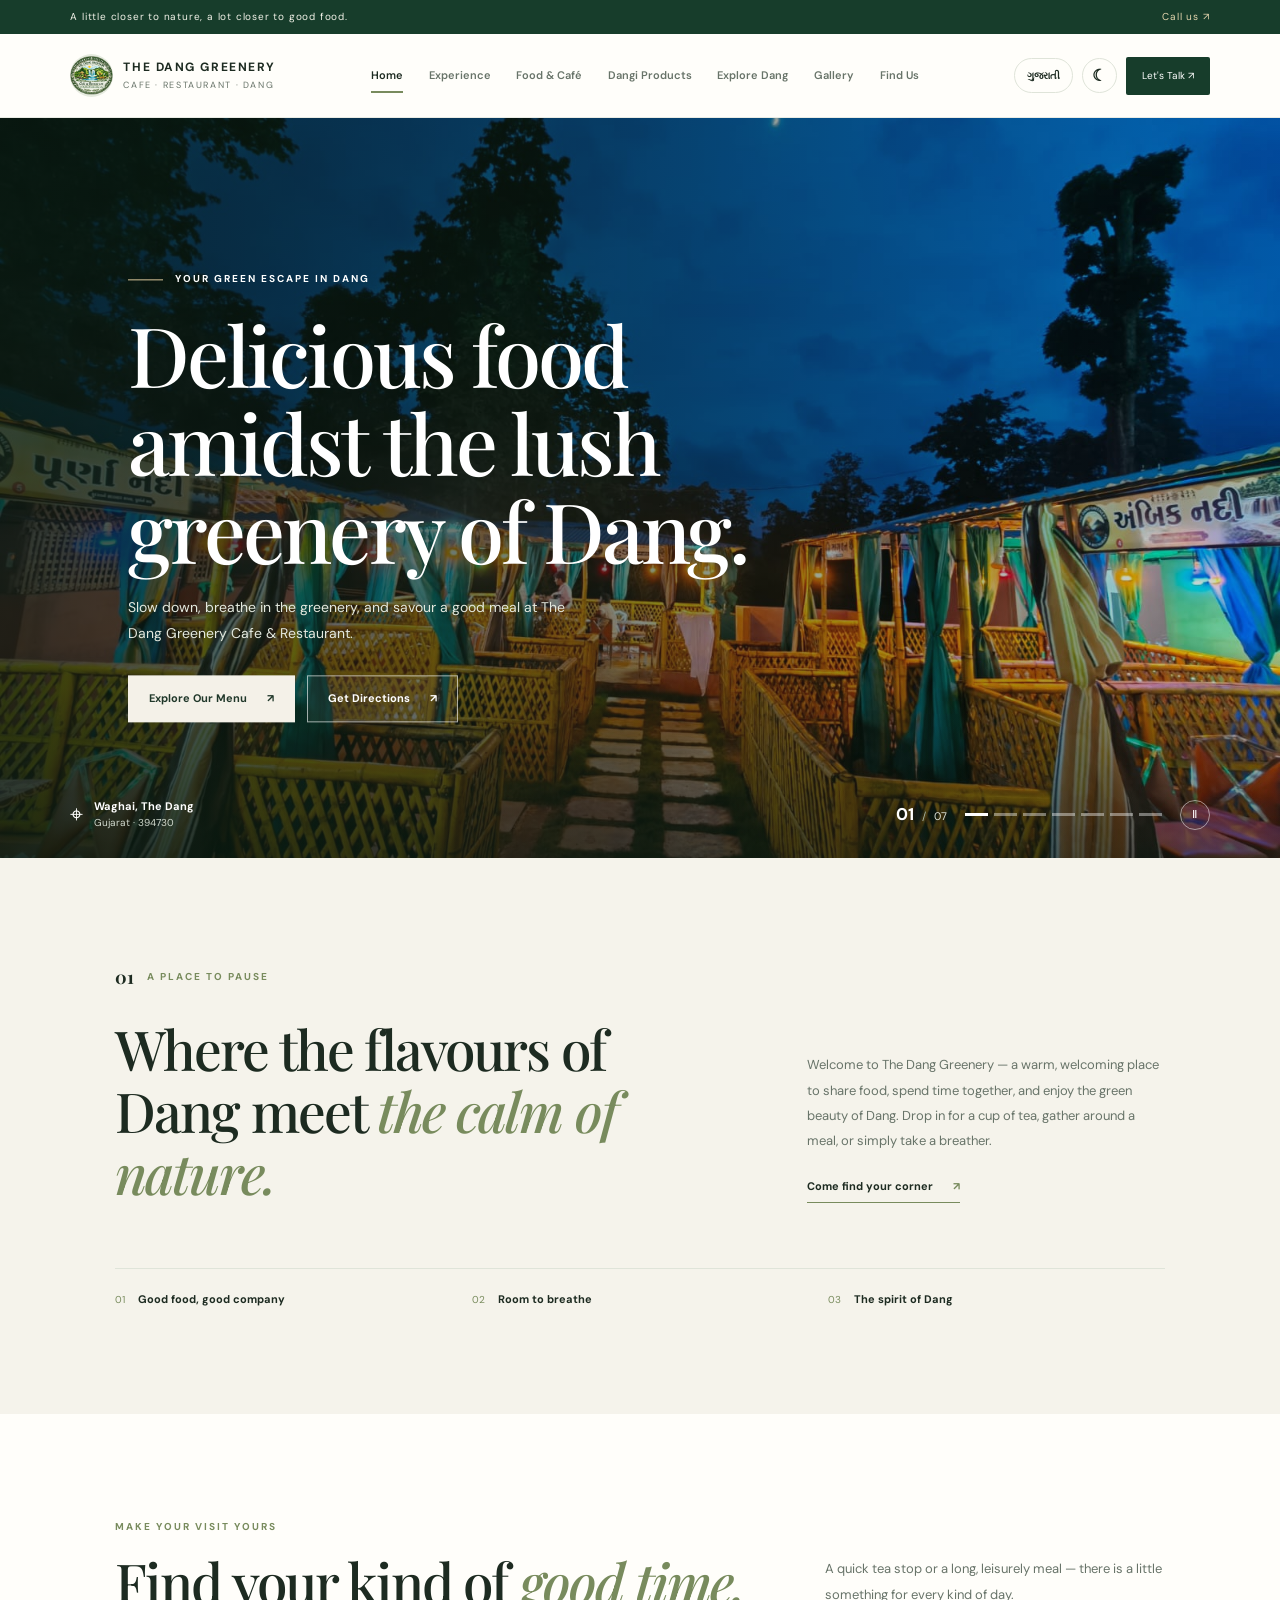
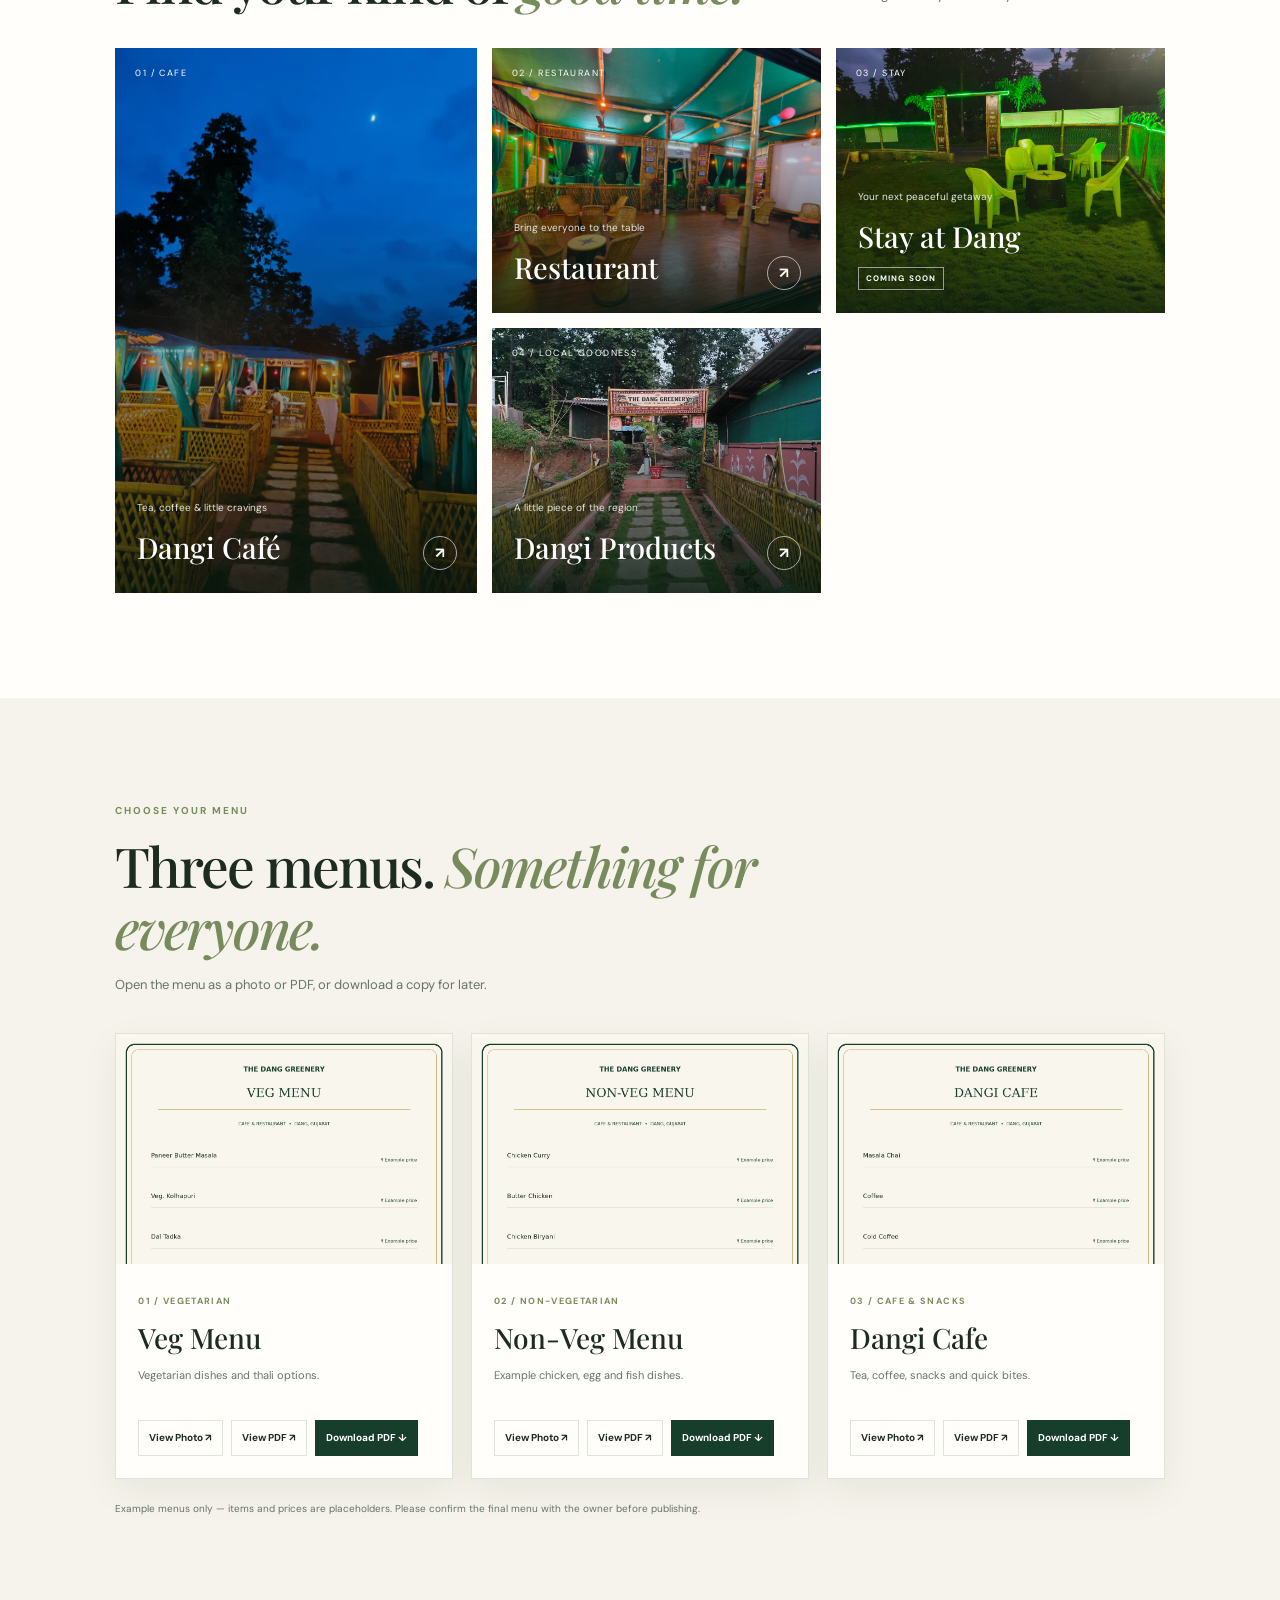
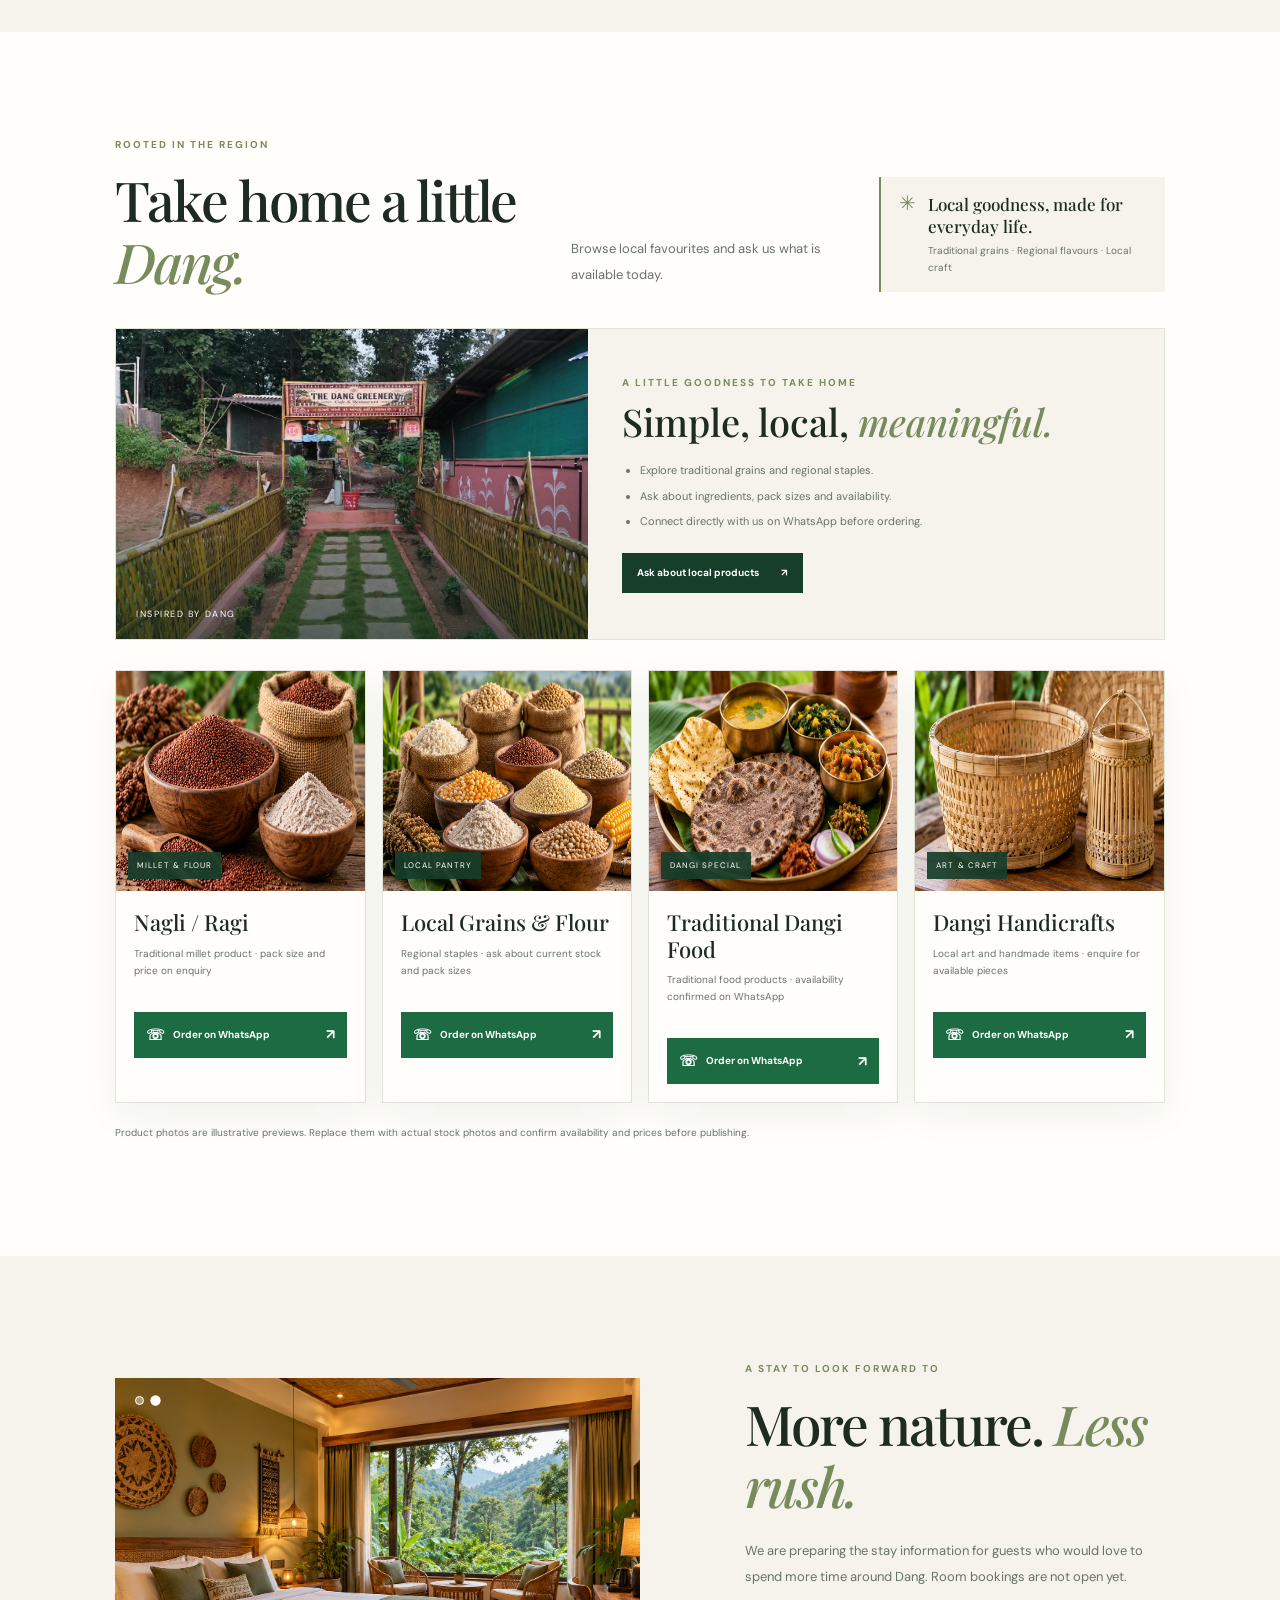
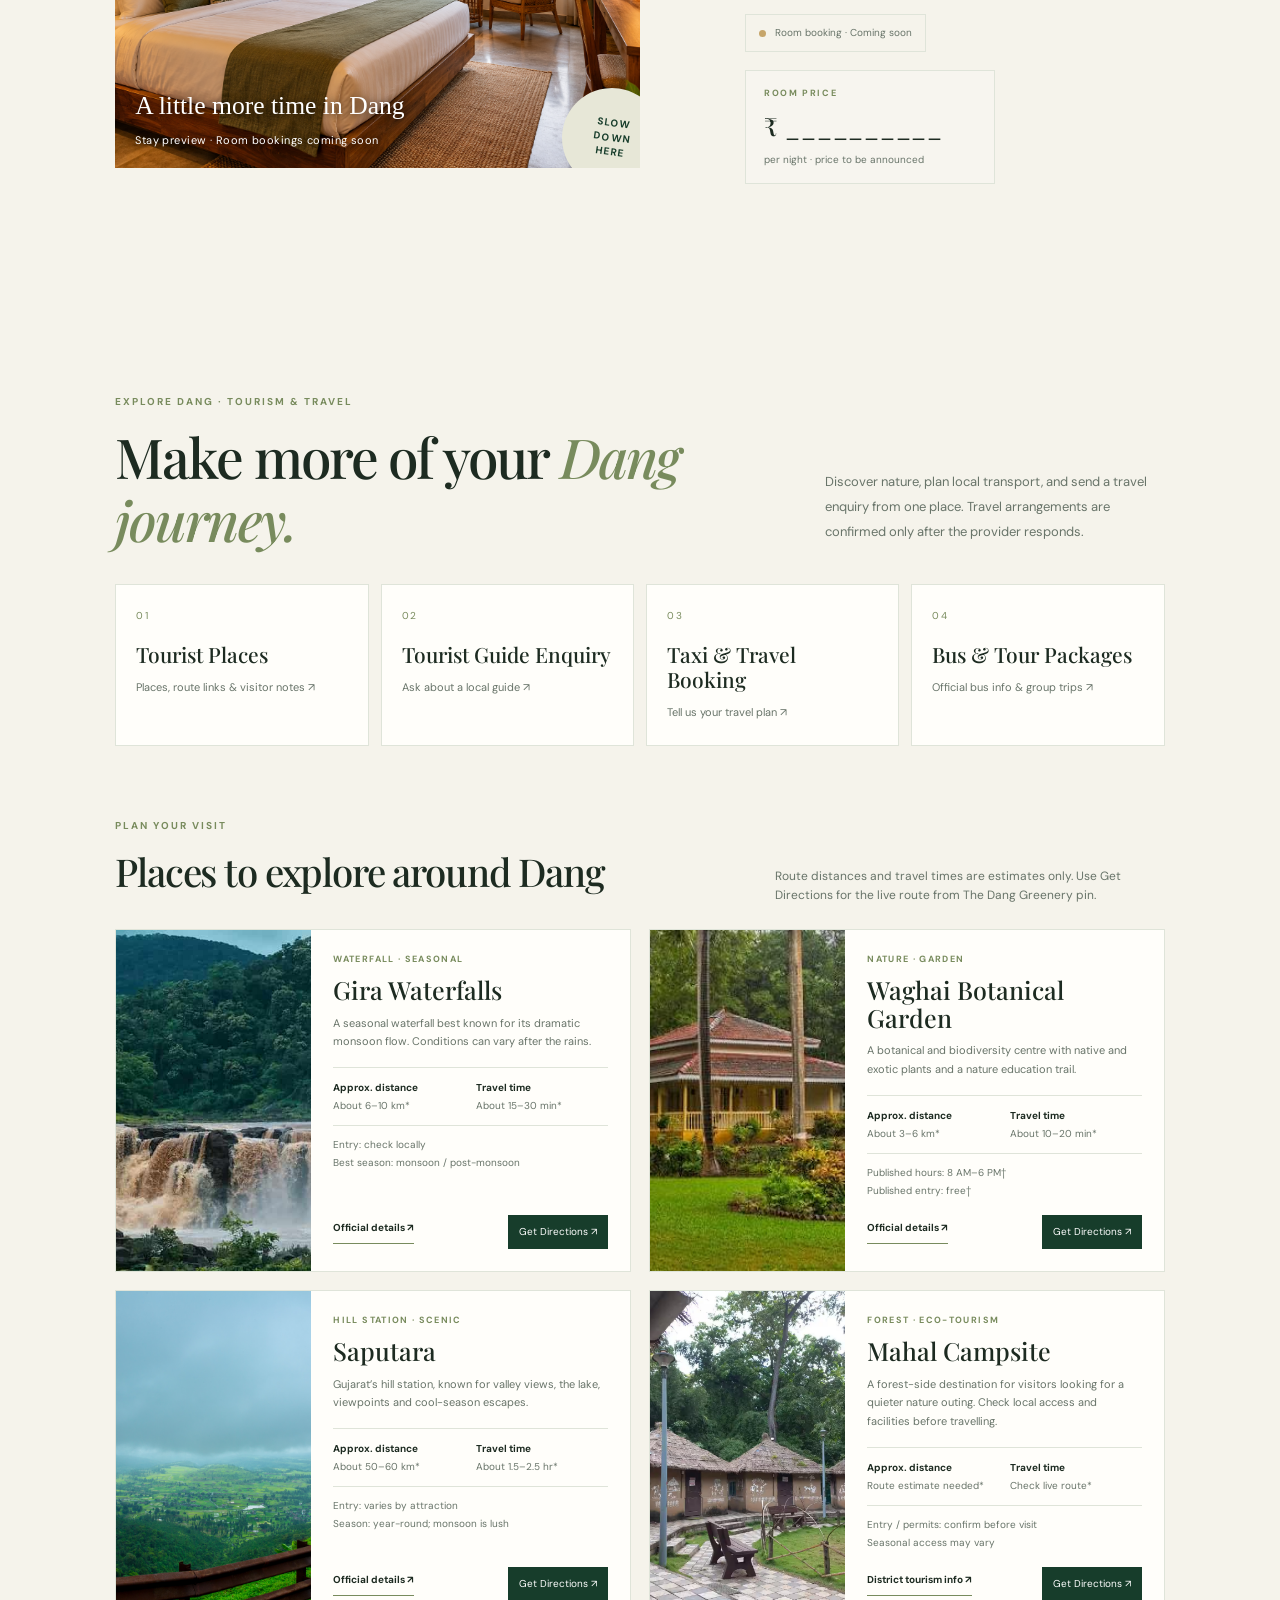
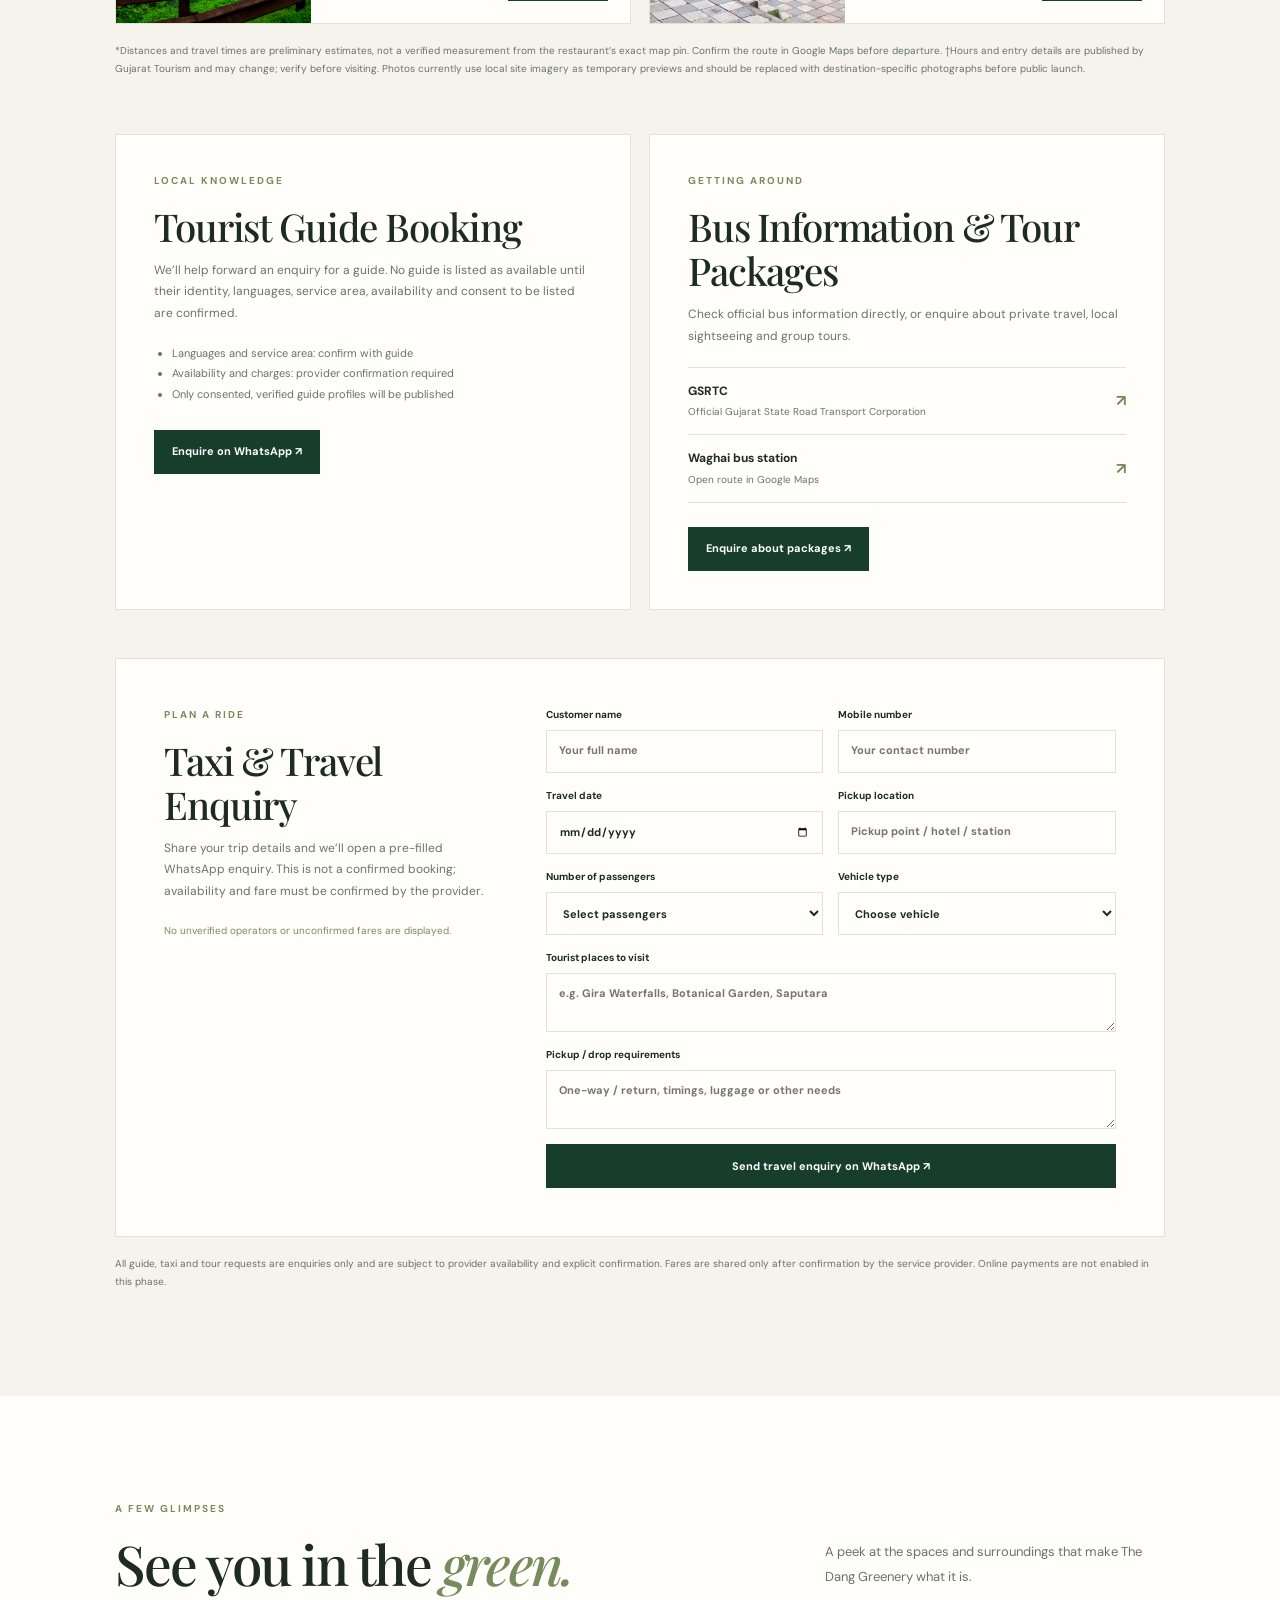
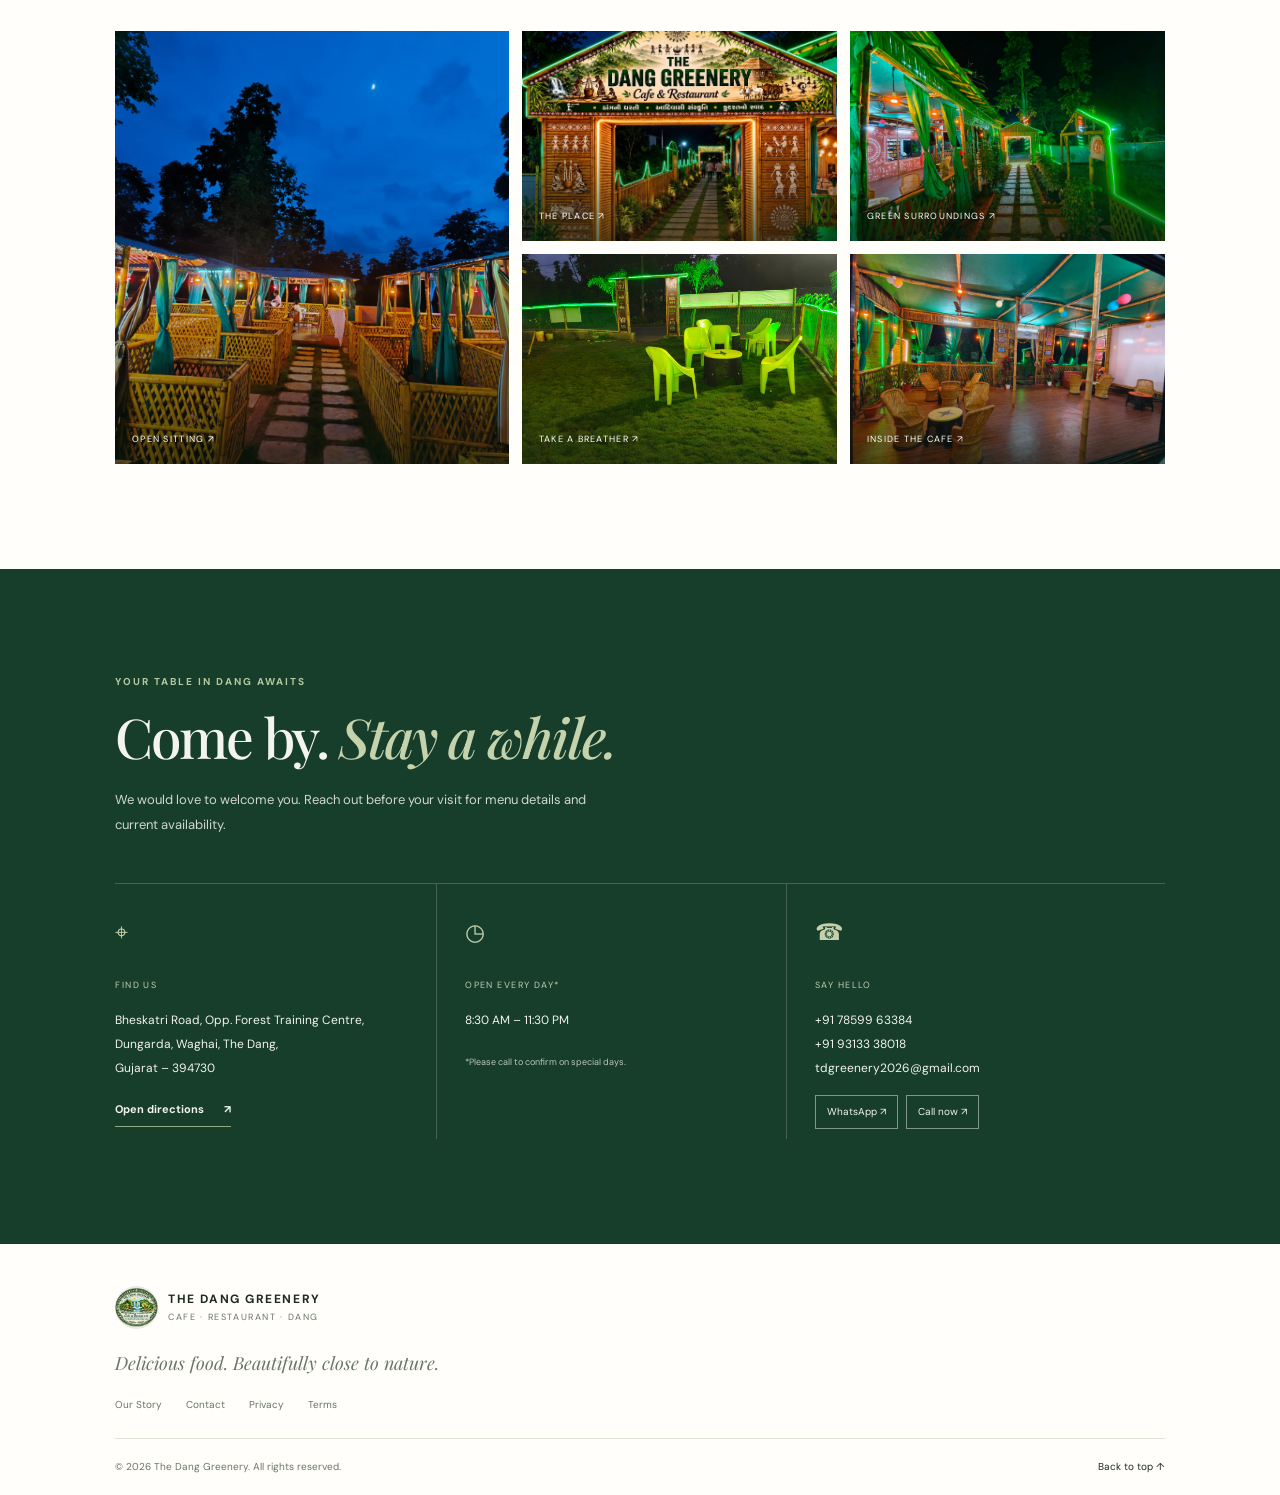
<file: index.html>
<!doctype html>
<html lang="en">
<head>
<meta charset="utf-8">
<meta name="viewport" content="width=device-width,initial-scale=1">
<meta name="theme-color" content="#173d2b">
<meta name="description" content="The Dang Greenery Cafe & Restaurant — delicious food amidst the lush greenery of Dang, Gujarat.">
<title>The Dang Greenery | Cafe & Restaurant</title>
<link rel="preconnect" href="https://fonts.googleapis.com">
<link rel="preconnect" href="https://fonts.gstatic.com" crossorigin>
<link href="https://fonts.googleapis.com/css2?family=DM+Sans:wght@400;500;600;700&family=Playfair+Display:wght@500;600;700&display=swap" rel="stylesheet">
<link rel="icon" type="image/png" href="images/dang-greenery-logo.png"><link rel="stylesheet" href="style.css">
</head>
<body>
<div class="announcement"><span data-en="A little closer to nature, a lot closer to good food." data-gu="પ્રકૃતિની નજીક, સ્વાદિષ્ટ ભોજનની વધુ નજીક.">A little closer to nature, a lot closer to good food.</span><a href="tel:+917859963384">Call us <span>↗</span></a></div>
<header class="site-header">
  <a class="brand" href="#home" aria-label="The Dang Greenery home">
    <span class="brand-mark"><img src="images/dang-greenery-logo.png" alt="" /></span><span class="brand-copy"><strong>THE DANG GREENERY</strong><small>CAFE · RESTAURANT · DANG</small></span>
  </a>
  <button class="mobile-menu" id="mobileMenu" aria-label="Open menu">☰</button>
  <nav class="main-nav" id="mainNav">
    <a href="#home" class="active" data-en="Home" data-gu="હોમ">Home</a>
    <a href="#experience" data-en="Experience" data-gu="અનુભવ">Experience</a>
    <a href="#menu" data-en="Food & Café" data-gu="ભોજન અને કેફે">Food & Café</a>
    <a href="#products" data-en="Dangi Products" data-gu="ડાંગી ઉત્પાદનો">Dangi Products</a>
    <a href="#explore-dang" data-en="Explore Dang" data-gu="ડાંગની સફર">Explore Dang</a>
    <a href="#gallery" data-en="Gallery" data-gu="ગેલેરી">Gallery</a>
    <a href="#contact" data-en="Find Us" data-gu="અમને મળો">Find Us</a>
  </nav>
  <div class="header-tools">
    <button class="tool-btn" id="langToggle" aria-label="Switch language">ગુજરાતી</button>
    <button class="tool-btn theme-btn" id="themeToggle" aria-label="Toggle dark mode">☾</button>
    <a class="header-cta" href="https://wa.me/919313338018?text=Hello%20The%20Dang%20Greenery%2C%20I%20would%20like%20to%20know%20more." target="_blank" rel="noopener" data-en="Let's Talk ↗" data-gu="વાત કરો ↗">Let's Talk ↗</a>
  </div>
</header>

<main>
<section class="hero" id="home" aria-label="Welcome to The Dang Greenery">
  <div class="hero-slides" id="heroSlides">
    <div class="hero-slide active"><img src="images/OPEN SITTING.jpeg" alt="Open sitting area at The Dang Greenery"></div>
    <div class="hero-slide"><img src="images/OWNER.jpeg" alt="The people behind The Dang Greenery"></div>
    <div class="hero-slide"><img src="images/THE DANG GREENERY.jpeg" alt="The Dang Greenery Cafe and Restaurant"></div>
    <div class="hero-slide"><img src="images/AREA.jpeg" alt="Green surroundings of The Dang Greenery"></div>
    <div class="hero-slide"><img src="images/CHILL AREA.jpeg" alt="Relaxing chill area"></div>
    <div class="hero-slide"><img src="images/DANG LOOK.jpeg" alt="Beautiful Dang landscape"></div>
    <div class="hero-slide"><img src="images/INDOOR SIT.jpeg" alt="Indoor seating at The Dang Greenery"></div>
  </div>
  <div class="hero-shade"></div>
  <div class="hero-content">
    <span class="eyebrow"><span class="eyebrow-line"></span><span data-en="YOUR GREEN ESCAPE IN DANG" data-gu="ડાંગમાં તમારું હરિયાળું સ્થળ">YOUR GREEN ESCAPE IN DANG</span></span>
    <h1 data-en="Delicious food amidst the lush greenery of Dang." data-gu="ડાંગની હરિયાળી વચ્ચે, સ્વાદિષ્ટ ભોજન.">Delicious food amidst the lush greenery of Dang.</h1>
    <p data-en="Slow down, breathe in the greenery, and savour a good meal at The Dang Greenery Cafe & Restaurant." data-gu="થોડું થોભો, હરિયાળીનો આનંદ લો અને ધ ડાંગ ગ્રીનરી કેફે અને રેસ્ટોરન્ટમાં સ્વાદિષ્ટ ભોજન માણો.">Slow down, breathe in the greenery, and savour a good meal at The Dang Greenery Cafe & Restaurant.</p>
    <div class="hero-actions">
      <a class="btn btn-light" href="#menu" data-en="Explore Our Menu <span>↗</span>" data-gu="મેનુ જુઓ <span>↗</span>">Explore Our Menu <span>↗</span></a>
      <a class="btn btn-outline-light" href="https://maps.app.goo.gl/gaQGeQ54aASLp7W98" target="_blank" rel="noopener"><span data-en="Get Directions" data-gu="રસ્તો જુઓ">Get Directions</span> <span>↗</span></a>
    </div>
  </div>
  <div class="hero-bottom">
    <div class="hero-location"><span class="pin">⌖</span><span><b data-en="Waghai, The Dang" data-gu="વઘઈ, ડાંગ">Waghai, The Dang</b><small>Gujarat · 394730</small></span></div>
    <div class="slide-controls"><span class="slide-count"><b id="slideCurrent">01</b> <i>/</i> 07</span><div class="slide-dots" id="slideDots" aria-label="Choose hero photo"></div><button id="slidePause" class="pause-btn" aria-label="Pause slideshow">Ⅱ</button></div>
  </div>
</section>

<section class="intro section-pad" id="experience">
  <div class="intro-kicker"><span class="section-index">01</span><span data-en="A PLACE TO PAUSE" data-gu="થોડું થોભવાનું સ્થળ">A PLACE TO PAUSE</span></div>
  <div class="intro-main">
    <h2 data-en="Where the flavours of Dang meet <em>the calm of nature.</em>" data-gu="જ્યાં ડાંગના સ્વાદ મળે <em>પ્રકૃતિની શાંતિને.</em>">Where the flavours of Dang meet <em>the calm of nature.</em></h2>
    <div class="intro-copy"><p data-en="Welcome to The Dang Greenery — a warm, welcoming place to share food, spend time together, and enjoy the green beauty of Dang. Drop in for a cup of tea, gather around a meal, or simply take a breather." data-gu="ધ ડાંગ ગ્રીનરીમાં આપનું સ્વાગત છે — ભોજન માણવા, સાથે સમય વિતાવવા અને ડાંગની હરિયાળીનો આનંદ લેવા માટેનું હૂંફાળું સ્થળ. ચા માટે આવો, સાથે ભોજન કરો અથવા થોડો આરામ કરો.">Welcome to The Dang Greenery — a warm, welcoming place to share food, spend time together, and enjoy the green beauty of Dang. Drop in for a cup of tea, gather around a meal, or simply take a breather.</p><a class="text-link" href="#contact"><span data-en="Come find your corner" data-gu="તમારું મનપસંદ સ્થળ શોધો">Come find your corner</span> <b>↗</b></a></div>
  </div>
  <div class="values-row"><div><span>01</span><b data-en="Good food, good company" data-gu="સ્વાદિષ્ટ ભોજન, સારો સાથ">Good food, good company</b></div><div><span>02</span><b data-en="Room to breathe" data-gu="પ્રકૃતિનો ખુલ્લો અનુભવ">Room to breathe</b></div><div><span>03</span><b data-en="The spirit of Dang" data-gu="ડાંગની ઓળખ">The spirit of Dang</b></div></div>
</section>

<section class="experience-cards section-pad">
  <div class="section-heading"><div><span class="section-label" data-en="MAKE YOUR VISIT YOURS" data-gu="તમારી મુલાકાતને ખાસ બનાવો">MAKE YOUR VISIT YOURS</span><h2 data-en="Find your kind of <em>good time.</em>" data-gu="તમારી પસંદનો <em>સારો સમય.</em>">Find your kind of <em>good time.</em></h2></div><p data-en="A quick tea stop or a long, leisurely meal — there is a little something for every kind of day." data-gu="ઝડપી ચાનો વિરામ હોય કે આરામથી માણેલું ભોજન — દરેક દિવસ માટે કંઈક ખાસ.">A quick tea stop or a long, leisurely meal — there is a little something for every kind of day.</p></div>
  <div class="feature-grid">
    <a class="feature-card feature-tall" href="#menu"><img src="images/OPEN SITTING.jpeg" alt="Cafe and open seating"><span class="card-number">01 / CAFE</span><div class="feature-info"><span data-en="Tea, coffee & little cravings" data-gu="ચા, કોફી અને નાસ્તો">Tea, coffee & little cravings</span><h3 data-en="Dangi Café" data-gu="ડાંગી કેફે">Dangi Café</h3><b class="circle-arrow">↗</b></div></a>
    <a class="feature-card" href="#menu"><img src="images/INDOOR SIT.jpeg" alt="Restaurant indoor seating"><span class="card-number">02 / RESTAURANT</span><div class="feature-info"><span data-en="Bring everyone to the table" data-gu="બધા સાથે ભોજન માણો">Bring everyone to the table</span><h3 data-en="Restaurant" data-gu="રેસ્ટોરન્ટ">Restaurant</h3><b class="circle-arrow">↗</b></div></a>
    <a class="feature-card" href="#stay"><img src="images/CHILL AREA.jpeg" alt="Relaxing area"><span class="card-number">03 / STAY</span><div class="feature-info"><span data-en="Your next peaceful getaway" data-gu="તમારો શાંતિભર્યો વિરામ">Your next peaceful getaway</span><h3 data-en="Stay at Dang" data-gu="ડાંગમાં રોકાણ">Stay at Dang</h3><b class="coming-tag" data-en="COMING SOON" data-gu="ટૂંક સમયમાં">COMING SOON</b></div></a>
    <a class="feature-card" href="#products"><img src="images/DANG LOOK.jpeg" alt="Dang's natural surroundings"><span class="card-number">04 / LOCAL GOODNESS</span><div class="feature-info"><span data-en="A little piece of the region" data-gu="આ પ્રદેશની એક ઝલક">A little piece of the region</span><h3 data-en="Dangi Products" data-gu="ડાંગી ઉત્પાદનો">Dangi Products</h3><b class="circle-arrow">↗</b></div></a>
  </div>
</section>

<section class="menu-section section-pad menu-library" id="menu">
 <div class="menu-library-heading"><span class="section-label" data-en="CHOOSE YOUR MENU" data-gu="તમારું મેનુ પસંદ કરો">CHOOSE YOUR MENU</span><h2 data-en="Three menus. <em>Something for everyone.</em>" data-gu="ત્રણ મેનુ. <em>દરેક માટે કંઈક ખાસ.</em>">Three menus. <em>Something for everyone.</em></h2><p data-en="Open the menu as a photo or PDF, or download a copy for later." data-gu="મેનુ ફોટો અથવા PDF તરીકે જુઓ, અથવા પછી માટે ડાઉનલોડ કરો.">Open the menu as a photo or PDF, or download a copy for later.</p></div>
 <div class="menu-choice-grid">
  <article class="menu-choice"><img src="menus/veg-menu.jpg" alt="Example vegetarian menu"><div class="menu-choice-body"><span>01 / VEGETARIAN</span><h3 data-en="Veg Menu" data-gu="શાકાહારી મેનુ">Veg Menu</h3><p data-en="Vegetarian dishes and thali options." data-gu="શાકાહારી વાનગીઓ અને થાળી વિકલ્પો.">Vegetarian dishes and thali options.</p><div class="menu-choice-actions"><a href="menus/veg-menu.jpg" target="_blank" rel="noopener" data-en="View Photo ↗" data-gu="ફોટો જુઓ ↗">View Photo ↗</a><a href="menus/veg-menu.pdf" target="_blank" rel="noopener" data-en="View PDF ↗" data-gu="PDF જુઓ ↗">View PDF ↗</a><a class="menu-download" href="menus/veg-menu.pdf" download data-en="Download PDF ↓" data-gu="PDF ડાઉનલોડ ↓">Download PDF ↓</a></div></div></article>
  <article class="menu-choice"><img src="menus/non-veg-menu.jpg" alt="Example non-vegetarian menu"><div class="menu-choice-body"><span>02 / NON-VEGETARIAN</span><h3 data-en="Non-Veg Menu" data-gu="માંસાહારી મેનુ">Non-Veg Menu</h3><p data-en="Example chicken, egg and fish dishes." data-gu="ઉદાહરણ તરીકે ચિકન, ઈંડા અને માછલીની વાનગીઓ.">Example chicken, egg and fish dishes.</p><div class="menu-choice-actions"><a href="menus/non-veg-menu.jpg" target="_blank" rel="noopener" data-en="View Photo ↗" data-gu="ફોટો જુઓ ↗">View Photo ↗</a><a href="menus/non-veg-menu.pdf" target="_blank" rel="noopener" data-en="View PDF ↗" data-gu="PDF જુઓ ↗">View PDF ↗</a><a class="menu-download" href="menus/non-veg-menu.pdf" download data-en="Download PDF ↓" data-gu="PDF ડાઉનલોડ ↓">Download PDF ↓</a></div></div></article>
  <article class="menu-choice"><img src="menus/dangi-cafe.jpg" alt="Example Dangi cafe menu"><div class="menu-choice-body"><span>03 / CAFE & SNACKS</span><h3 data-en="Dangi Cafe" data-gu="ડાંગી કેફે">Dangi Cafe</h3><p data-en="Tea, coffee, snacks and quick bites." data-gu="ચા, કોફી, નાસ્તો અને ઝડપી ખાવાની વસ્તુઓ.">Tea, coffee, snacks and quick bites.</p><div class="menu-choice-actions"><a href="menus/dangi-cafe.jpg" target="_blank" rel="noopener" data-en="View Photo ↗" data-gu="ફોટો જુઓ ↗">View Photo ↗</a><a href="menus/dangi-cafe.pdf" target="_blank" rel="noopener" data-en="View PDF ↗" data-gu="PDF જુઓ ↗">View PDF ↗</a><a class="menu-download" href="menus/dangi-cafe.pdf" download data-en="Download PDF ↓" data-gu="PDF ડાઉનલોડ ↓">Download PDF ↓</a></div></div></article>
 </div><p class="menu-demo-note" data-en="Example menus only — items and prices are placeholders. Please confirm the final menu with the owner before publishing." data-gu="આ ફક્ત ઉદાહરણ મેનુ છે — વાનગીઓ અને ભાવ નમૂનાના છે. પ્રકાશિત કરતાં પહેલાં માલિક પાસેથી ખાતરી કરો.">Example menus only — items and prices are placeholders. Please confirm the final menu with the owner before publishing.</p>
</section>

<section class="products-section section-pad" id="products">
 <div class="section-heading"><div><span class="section-label" data-en="ROOTED IN THE REGION" data-gu="સ્થાનિક પરંપરાથી જોડાયેલું">ROOTED IN THE REGION</span><h2 data-en="Take home a little <em>Dang.</em>" data-gu="ઘરે લઈ જાઓ <em>ડાંગની ઝલક.</em>">Take home a little <em>Dang.</em></h2></div><p data-en="Browse local favourites and ask us what is available today." data-gu="સ્થાનિક પસંદગીઓ જુઓ અને આજે શું ઉપલબ્ધ છે તે પૂછો.">Browse local favourites and ask us what is available today.</p><div class="product-benefit-strip"><span>✳</span><div><b data-en="Local goodness, made for everyday life." data-gu="રોજિંદા ઉપયોગ માટે સ્થાનિક ગુણવત્તા.">Local goodness, made for everyday life.</b><small data-en="Traditional grains · Regional flavours · Local craft" data-gu="પરંપરાગત અનાજ · સ્થાનિક સ્વાદ · સ્થાનિક હસ્તકલા">Traditional grains · Regional flavours · Local craft</small></div></div></div>
 <div class="product-story-panel">
  <div class="product-story-photo"><img src="images/DANG LOOK.jpeg" alt="Green landscape of the Dang region"><span data-en="INSPIRED BY DANG" data-gu="ડાંગથી પ્રેરિત">INSPIRED BY DANG</span></div>
  <div class="product-story-copy"><span class="section-label" data-en="A LITTLE GOODNESS TO TAKE HOME" data-gu="ઘરે લઈ જવા માટે સ્થાનિક ગુણવત્તા">A LITTLE GOODNESS TO TAKE HOME</span><h3 data-en="Simple, local, <em>meaningful.</em>" data-gu="સરળ, સ્થાનિક, <em>ખાસ.</em>">Simple, local, <em>meaningful.</em></h3><ul><li data-en="Explore traditional grains and regional staples." data-gu="પરંપરાગત અનાજ અને સ્થાનિક ખાદ્ય વસ્તુઓ જાણો.">Explore traditional grains and regional staples.</li><li data-en="Ask about ingredients, pack sizes and availability." data-gu="ઘટકો, પેક સાઇઝ અને ઉપલબ્ધતા વિશે પૂછો.">Ask about ingredients, pack sizes and availability.</li><li data-en="Connect directly with us on WhatsApp before ordering." data-gu="ઓર્ડર પહેલાં સીધો વોટ્સએપ પર સંપર્ક કરો.">Connect directly with us on WhatsApp before ordering.</li></ul><a class="story-whatsapp" href="https://wa.me/916206391340?text=Hello%20The%20Dang%20Greenery%2C%20please%20share%20the%20available%20Dangi%20products%20and%20prices." target="_blank" rel="noopener"><span data-en="Ask about local products" data-gu="સ્થાનિક ઉત્પાદનો વિશે પૂછો">Ask about local products</span> ↗</a></div>
 </div>
 <div class="product-catalog-grid">
  <article class="product-card"><div class="product-photo"><img src="products/nagli-ragi.jpg" alt="Illustrative Nagli and Ragi product preview"><span class="product-category" data-en="MILLET & FLOUR" data-gu="મિલેટ અને લોટ">MILLET & FLOUR</span></div><div class="product-card-body"><h3 data-en="Nagli / Ragi" data-gu="નાગલી / રાગી">Nagli / Ragi</h3><p data-en="Traditional millet product · pack size and price on enquiry" data-gu="પરંપરાગત મિલેટ ઉત્પાદન · પેક અને ભાવ પૂછપરછ પર">Traditional millet product · pack size and price on enquiry</p><a class="whatsapp-order" href="https://wa.me/916206391340?text=Hello%20The%20Dang%20Greenery%2C%20I%20want%20to%20order%20Nagli%20%2F%20Ragi.%20Please%20confirm%20availability%2C%20pack%20size%20and%20price." target="_blank" rel="noopener"><span>☏</span><span data-en="Order on WhatsApp" data-gu="વોટ્સએપ પર ઓર્ડર">Order on WhatsApp</span><b>↗</b></a></div></article>
  <article class="product-card"><div class="product-photo"><img src="products/local-grains.jpg" alt="Illustrative local grains product preview"><span class="product-category" data-en="LOCAL PANTRY" data-gu="સ્થાનિક અનાજ">LOCAL PANTRY</span></div><div class="product-card-body"><h3 data-en="Local Grains & Flour" data-gu="સ્થાનિક અનાજ અને લોટ">Local Grains & Flour</h3><p data-en="Regional staples · ask about current stock and pack sizes" data-gu="સ્થાનિક અનાજ · સ્ટોક અને પેક વિશે પૂછો">Regional staples · ask about current stock and pack sizes</p><a class="whatsapp-order" href="https://wa.me/916206391340?text=Hello%20The%20Dang%20Greenery%2C%20I%20want%20to%20order%20Local%20Grains%20%26%20Flour.%20Please%20confirm%20availability%2C%20pack%20size%20and%20price." target="_blank" rel="noopener"><span>☏</span><span data-en="Order on WhatsApp" data-gu="વોટ્સએપ પર ઓર્ડર">Order on WhatsApp</span><b>↗</b></a></div></article>
  <article class="product-card"><div class="product-photo"><img src="products/traditional-food.jpg" alt="Illustrative traditional Dangi food product preview"><span class="product-category" data-en="DANGI SPECIAL" data-gu="ડાંગી ખાસ">DANGI SPECIAL</span></div><div class="product-card-body"><h3 data-en="Traditional Dangi Food" data-gu="પરંપરાગત ડાંગી ખોરાક">Traditional Dangi Food</h3><p data-en="Traditional food products · availability confirmed on WhatsApp" data-gu="પરંપરાગત ખાદ્ય ઉત્પાદનો · ઉપલબ્ધતા વોટ્સએપ પર ખાતરી કરો">Traditional food products · availability confirmed on WhatsApp</p><a class="whatsapp-order" href="https://wa.me/916206391340?text=Hello%20The%20Dang%20Greenery%2C%20I%20want%20to%20order%20Traditional%20Dangi%20Food.%20Please%20confirm%20availability%2C%20pack%20size%20and%20price." target="_blank" rel="noopener"><span>☏</span><span data-en="Order on WhatsApp" data-gu="વોટ્સએપ પર ઓર્ડર">Order on WhatsApp</span><b>↗</b></a></div></article>
  <article class="product-card"><div class="product-photo"><img src="products/dangi-handicrafts.jpg" alt="Illustrative local handicraft product preview"><span class="product-category" data-en="ART & CRAFT" data-gu="કલા અને હસ્તકલા">ART & CRAFT</span></div><div class="product-card-body"><h3 data-en="Dangi Handicrafts" data-gu="ડાંગી હસ્તકલા">Dangi Handicrafts</h3><p data-en="Local art and handmade items · enquire for available pieces" data-gu="સ્થાનિક કલા અને હાથથી બનાવેલી વસ્તુઓ · ઉપલબ્ધતા પૂછો">Local art and handmade items · enquire for available pieces</p><a class="whatsapp-order" href="https://wa.me/916206391340?text=Hello%20The%20Dang%20Greenery%2C%20I%20want%20to%20order%20Dangi%20Handicrafts. Please%20confirm%20availability%20and%20price." target="_blank" rel="noopener"><span>☏</span><span data-en="Order on WhatsApp" data-gu="વોટ્સએપ પર ઓર્ડર">Order on WhatsApp</span><b>↗</b></a></div></article>
 </div><p class="menu-demo-note" data-en="Product photos are illustrative previews. Replace them with actual stock photos and confirm availability and prices before publishing." data-gu="આ ફોટા ઉદાહરણ માટે છે. પ્રકાશિત કરતાં પહેલાં વાસ્તવિક ઉત્પાદનોના ફોટા અને ભાવ ઉમેરો.">Product photos are illustrative previews. Replace them with actual stock photos and confirm availability and prices before publishing.</p>
</section>

<section class="stay-section section-pad" id="stay"><div class="stay-photo stay-slideshow" aria-label="The Dang Greenery stay photo slideshow">
  <img class="stay-slide active" src="images/CHILL AREA.jpeg" alt="Outdoor relaxing area at The Dang Greenery">
  <img class="stay-slide" src="images/room-preview.jpg" alt="Illustrative cozy room with a forest view">
  <div class="stay-slide-caption"><span data-en="A little more time in Dang" data-gu="ડાંગમાં થોડો વધુ સમય">A little more time in Dang</span><small data-en="Stay preview · Room bookings coming soon" data-gu="રોકાણની ઝલક · રૂમ બુકિંગ ટૂંક સમયમાં">Stay preview · Room bookings coming soon</small></div>
  <span class="stay-stamp">SLOW<br>DOWN<br>HERE</span>
  <div class="stay-dots" aria-label="Stay photo slides"><button class="stay-dot active" aria-label="Show outdoor photo" type="button"></button><button class="stay-dot" aria-label="Show room preview" type="button"></button></div>
</div><div class="stay-copy"><span class="section-label" data-en="A STAY TO LOOK FORWARD TO" data-gu="રાહ જોવાય એવું રોકાણ">A STAY TO LOOK FORWARD TO</span><h2 data-en="More nature. <em>Less rush.</em>" data-gu="વધુ પ્રકૃતિ. <em>ઓછી દોડધામ.</em>">More nature. <em>Less rush.</em></h2><p data-en="We are preparing the stay information for guests who would love to spend more time around Dang. Room bookings are not open yet." data-gu="ડાંગની આસપાસ વધુ સમય વિતાવવા ઇચ્છતા મહેમાનો માટે રોકાણની માહિતી તૈયાર થઈ રહી છે. રૂમ બુકિંગ હજી શરૂ થયું નથી.">We are preparing the stay information for guests who would love to spend more time around Dang. Room bookings are not open yet.</p><span class="status-pill"><i></i><span data-en="Room booking · Coming soon" data-gu="રૂમ બુકિંગ · ટૂંક સમયમાં">Room booking · Coming soon</span></span><div class="room-price-tag"><span data-en="ROOM PRICE" data-gu="રૂમનો ભાવ">ROOM PRICE</span><strong>₹ __________</strong><small data-en="per night · price to be announced" data-gu="પ્રતિ રાત · ભાવ જાહેર કરવાનો બાકી છે">per night · price to be announced</small></div></div></section>


<section class="explore-section section-pad" id="explore-dang">
  <div class="section-heading explore-heading"><div><span class="section-label">EXPLORE DANG · TOURISM & TRAVEL</span><h2>Make more of your <em>Dang journey.</em></h2></div><p>Discover nature, plan local transport, and send a travel enquiry from one place. Travel arrangements are confirmed only after the provider responds.</p></div>
  <div class="explore-category-grid">
    <a href="#tourist-places" class="explore-category"><span>01</span><b>Tourist Places</b><small>Places, route links & visitor notes ↗</small></a>
    <a href="#guide-enquiry" class="explore-category"><span>02</span><b>Tourist Guide Enquiry</b><small>Ask about a local guide ↗</small></a>
    <a href="#taxi-enquiry" class="explore-category"><span>03</span><b>Taxi & Travel Booking</b><small>Tell us your travel plan ↗</small></a>
    <a href="#bus-packages" class="explore-category"><span>04</span><b>Bus & Tour Packages</b><small>Official bus info & group trips ↗</small></a>
  </div>

  <div class="explore-subhead" id="tourist-places"><div><span class="section-label">PLAN YOUR VISIT</span><h3>Places to explore around Dang</h3></div><p>Route distances and travel times are estimates only. Use Get Directions for the live route from The Dang Greenery pin.</p></div>
  <div class="tourist-grid">
    <article class="tourist-card"><img src="images/Gira-Waterfall.jpg" alt="Green landscape in the Dang region"><div class="tourist-card-body"><span class="tourist-type">Waterfall · Seasonal</span><h4>Gira Waterfalls</h4><p>A seasonal waterfall best known for its dramatic monsoon flow. Conditions can vary after the rains.</p><div class="route-meta"><span><b>Approx. distance</b>About 6–10 km*</span><span><b>Travel time</b>About 15–30 min*</span></div><div class="tourist-facts"><span>Entry: check locally</span><span>Best season: monsoon / post-monsoon</span></div><div class="tourist-actions"><a class="text-link" href="https://gujarattourism.com/south-zone/dang/gira-waterfalls.html" target="_blank" rel="noopener">Official details ↗</a><a class="mini-map-btn" href="https://www.google.com/maps/dir/?api=1&origin=The%20Dang%20Greenery%20Cafe%20%26%20Restaurant%2C%20Bheskatri%20Road%2C%20Waghai%2C%20Gujarat%20394730&destination=Gira%20Waterfalls%2C%20Dang%2C%20Gujarat" target="_blank" rel="noopener">Get Directions ↗</a></div></div></article>
    <article class="tourist-card"><img src="images/Waghai Botanical Garden.jpeg" alt="Green natural surroundings in Dang"><div class="tourist-card-body"><span class="tourist-type">Nature · Garden</span><h4>Waghai Botanical Garden</h4><p>A botanical and biodiversity centre with native and exotic plants and a nature education trail.</p><div class="route-meta"><span><b>Approx. distance</b>About 3–6 km*</span><span><b>Travel time</b>About 10–20 min*</span></div><div class="tourist-facts"><span>Published hours: 8 AM–6 PM†</span><span>Published entry: free†</span></div><div class="tourist-actions"><a class="text-link" href="https://gujarattourism.com/south-zone/dang/waghai-botanical-gardens.html" target="_blank" rel="noopener">Official details ↗</a><a class="mini-map-btn" href="https://www.google.com/maps/dir/?api=1&origin=The%20Dang%20Greenery%20Cafe%20%26%20Restaurant%2C%20Bheskatri%20Road%2C%20Waghai%2C%20Gujarat%20394730&destination=Waghai%20Botanical%20Garden%2C%20Gujarat" target="_blank" rel="noopener">Get Directions ↗</a></div></div></article>
    <article class="tourist-card"><img src="images/DonHill.jpeg" alt="Green outdoor area representing a nature break"><div class="tourist-card-body"><span class="tourist-type">Hill station · Scenic</span><h4>Saputara</h4><p>Gujarat’s hill station, known for valley views, the lake, viewpoints and cool-season escapes.</p><div class="route-meta"><span><b>Approx. distance</b>About 50–60 km*</span><span><b>Travel time</b>About 1.5–2.5 hr*</span></div><div class="tourist-facts"><span>Entry: varies by attraction</span><span>Season: year-round; monsoon is lush</span></div><div class="tourist-actions"><a class="text-link" href="https://gujarattourism.com/south-zone/dang/saputara.html" target="_blank" rel="noopener">Official details ↗</a><a class="mini-map-btn" href="https://www.google.com/maps/dir/?api=1&origin=The%20Dang%20Greenery%20Cafe%20%26%20Restaurant%2C%20Bheskatri%20Road%2C%20Waghai%2C%20Gujarat%20394730&destination=Saputara%2C%20Gujarat" target="_blank" rel="noopener">Get Directions ↗</a></div></div></article>
    <article class="tourist-card"><img src="images/mahalcampsite.jpg" alt="Green destination inspiration in Dang"><div class="tourist-card-body"><span class="tourist-type">Forest · Eco-tourism</span><h4>Mahal Campsite</h4><p>A forest-side destination for visitors looking for a quieter nature outing. Check local access and facilities before travelling.</p><div class="route-meta"><span><b>Approx. distance</b>Route estimate needed*</span><span><b>Travel time</b>Check live route*</span></div><div class="tourist-facts"><span>Entry / permits: confirm before visit</span><span>Seasonal access may vary</span></div><div class="tourist-actions"><a class="text-link" href="https://dangs.nic.in/tourist-places/" target="_blank" rel="noopener">District tourism info ↗</a><a class="mini-map-btn" href="https://www.google.com/maps/dir/?api=1&origin=The%20Dang%20Greenery%20Cafe%20%26%20Restaurant%2C%20Bheskatri%20Road%2C%20Waghai%2C%20Gujarat%20394730&destination=Mahal%20Campsite%2C%20Dang%2C%20Gujarat" target="_blank" rel="noopener">Get Directions ↗</a></div></div></article>
  </div>
  <p class="explore-disclaimer">*Distances and travel times are preliminary estimates, not a verified measurement from the restaurant’s exact map pin. Confirm the route in Google Maps before departure. †Hours and entry details are published by Gujarat Tourism and may change; verify before visiting. Photos currently use local site imagery as temporary previews and should be replaced with destination-specific photographs before public launch.</p>

  <div class="travel-services-grid">
    <article class="travel-service-card" id="guide-enquiry"><span class="section-label">LOCAL KNOWLEDGE</span><h3>Tourist Guide Booking</h3><p>We’ll help forward an enquiry for a guide. No guide is listed as available until their identity, languages, service area, availability and consent to be listed are confirmed.</p><ul><li>Languages and service area: confirm with guide</li><li>Availability and charges: provider confirmation required</li><li>Only consented, verified guide profiles will be published</li></ul><a class="btn btn-dark" href="https://wa.me/919313338018?text=Hello%20The%20Dang%20Greenery%2C%20I%20would%20like%20to%20enquire%20about%20a%20verified%20tourist%20guide." target="_blank" rel="noopener">Enquire on WhatsApp ↗</a></article>
    <article class="travel-service-card" id="bus-packages"><span class="section-label">GETTING AROUND</span><h3>Bus Information & Tour Packages</h3><p>Check official bus information directly, or enquire about private travel, local sightseeing and group tours.</p><div class="service-link-list"><a href="https://www.gsrtc.in/" target="_blank" rel="noopener"><span><b>GSRTC</b><small>Official Gujarat State Road Transport Corporation</small></span><strong>↗</strong></a><a href="https://www.google.com/maps/dir/?api=1&origin=The%20Dang%20Greenery%20Cafe%20%26%20Restaurant%2C%20Waghai%2C%20Gujarat&destination=Waghai%20Bus%20Station%2C%20Gujarat" target="_blank" rel="noopener"><span><b>Waghai bus station</b><small>Open route in Google Maps</small></span><strong>↗</strong></a></div><a class="btn btn-dark" href="https://wa.me/919313338018?text=Hello%20The%20Dang%20Greenery%2C%20I%20would%20like%20to%20enquire%20about%20a%20Dang%20tour%20package." target="_blank" rel="noopener">Enquire about packages ↗</a></article>
  </div>

  <div class="travel-form-wrap" id="taxi-enquiry"><div class="travel-form-intro"><span class="section-label">PLAN A RIDE</span><h3>Taxi & Travel Enquiry</h3><p>Share your trip details and we’ll open a pre-filled WhatsApp enquiry. This is not a confirmed booking; availability and fare must be confirmed by the provider.</p><small>No unverified operators or unconfirmed fares are displayed.</small></div>
    <form id="travelEnquiryForm" class="travel-form">
      <label>Customer name<input name="customerName" required autocomplete="name" placeholder="Your full name"></label>
      <label>Mobile number<input name="mobile" required inputmode="tel" pattern="[0-9+() -]{8,18}" placeholder="Your contact number"></label>
      <label>Travel date<input name="travelDate" type="date" required></label>
      <label>Pickup location<input name="pickup" required placeholder="Pickup point / hotel / station"></label>
      <label>Number of passengers<select name="passengers" required><option value="">Select passengers</option><option>1–3</option><option>4–6</option><option>7–12</option><option>13+</option></select></label>
      <label>Vehicle type<select name="vehicle" required><option value="">Choose vehicle</option><option>Hatchback / Sedan</option><option>SUV</option><option>Tempo Traveller</option><option>Bus</option><option>Need recommendation</option></select></label>
      <label class="full-field">Tourist places to visit<textarea name="places" rows="2" placeholder="e.g. Gira Waterfalls, Botanical Garden, Saputara"></textarea></label>
      <label class="full-field">Pickup / drop requirements<textarea name="requirements" rows="2" placeholder="One-way / return, timings, luggage or other needs"></textarea></label>
      <button class="btn btn-dark full-field" type="submit">Send travel enquiry on WhatsApp ↗</button>
    </form>
  </div>
  <p class="booking-note">All guide, taxi and tour requests are enquiries only and are subject to provider availability and explicit confirmation. Fares are shared only after confirmation by the service provider. Online payments are not enabled in this phase.</p>
</section>

<section class="gallery-section section-pad" id="gallery"><div class="section-heading"><div><span class="section-label" data-en="A FEW GLIMPSES" data-gu="થોડી ઝલક">A FEW GLIMPSES</span><h2 data-en="See you in the <em>green.</em>" data-gu="હરિયાળીમાં <em>મળીએ.</em>">See you in the <em>green.</em></h2></div><p data-en="A peek at the spaces and surroundings that make The Dang Greenery what it is." data-gu="ધ ડાંગ ગ્રીનરીની જગ્યાઓ અને આસપાસની હરિયાળીની એક ઝલક.">A peek at the spaces and surroundings that make The Dang Greenery what it is.</p></div>
 <div class="gallery-grid">
  <button class="gallery-item gallery-wide" data-full="images/OPEN SITTING.jpeg" aria-label="View open sitting photo"><img src="images/OPEN SITTING.jpeg" alt="Open sitting"><span>OPEN SITTING ↗</span></button>
  <button class="gallery-item" data-full="images/THE DANG GREENERY.jpeg" aria-label="View venue photo"><img src="images/THE DANG GREENERY.jpeg" alt="The Dang Greenery"><span>THE PLACE ↗</span></button>
  <button class="gallery-item" data-full="images/AREA.jpeg" aria-label="View green area photo"><img src="images/AREA.jpeg" alt="Green area"><span>GREEN SURROUNDINGS ↗</span></button>
  <button class="gallery-item" data-full="images/CHILL AREA.jpeg" aria-label="View chill area photo"><img src="images/CHILL AREA.jpeg" alt="Chill area"><span>TAKE A BREATHER ↗</span></button>
  <button class="gallery-item" data-full="images/INDOOR SIT.jpeg" aria-label="View indoor seating photo"><img src="images/INDOOR SIT.jpeg" alt="Indoor seating"><span>INSIDE THE CAFE ↗</span></button>
 </div>
</section>

<section class="contact-section section-pad" id="contact"><div class="contact-heading"><span class="section-label" data-en="YOUR TABLE IN DANG AWAITS" data-gu="ડાંગમાં આપનું સ્વાગત છે">YOUR TABLE IN DANG AWAITS</span><h2 data-en="Come by. <em>Stay a while.</em>" data-gu="આવો. <em>થોડો સમય રોકાઓ.</em>">Come by. <em>Stay a while.</em></h2><p data-en="We would love to welcome you. Reach out before your visit for menu details and current availability." data-gu="તમારું સ્વાગત કરવા અમને આનંદ થશે. મુલાકાત પહેલાં મેનુ અને ઉપલબ્ધતા વિશે અમારો સંપર્ક કરો.">We would love to welcome you. Reach out before your visit for menu details and current availability.</p></div>
 <div class="contact-grid"><div class="contact-detail"><span class="contact-icon">⌖</span><small data-en="FIND US" data-gu="અમારું સરનામું">FIND US</small><p>Bheskatri Road, Opp. Forest Training Centre,<br>Dungarda, Waghai, The Dang,<br>Gujarat – 394730</p><a class="text-link" href="https://maps.app.goo.gl/gaQGeQ54aASLp7W98" target="_blank" rel="noopener"><span data-en="Open directions" data-gu="રસ્તો જુઓ">Open directions</span> ↗</a></div>
 <div class="contact-detail"><span class="contact-icon">◷</span><small data-en="OPEN EVERY DAY*" data-gu="ખુલવાનો સમય*">OPEN EVERY DAY*</small><p data-en="8:30 AM – 11:30 PM" data-gu="સવારે 8:30 – રાત્રે 11:30">8:30 AM – 11:30 PM</p><small class="muted" data-en="*Please call to confirm on special days." data-gu="*ખાસ દિવસોમાં સમય માટે ફોન કરો.">*Please call to confirm on special days.</small></div>
 <div class="contact-detail"><span class="contact-icon">☎</span><small data-en="SAY HELLO" data-gu="સંપર્ક કરો">SAY HELLO</small><p><a href="tel:+917859963384">+91 78599 63384</a><br><a href="tel:+919313338018">+91 93133 38018</a><br><a href="mailto:tdgreenery2026@gmail.com">tdgreenery2026@gmail.com</a></p><div class="contact-actions"><a href="https://wa.me/919313338018" target="_blank" rel="noopener">WhatsApp ↗</a><a href="tel:+919313338018">Call now ↗</a></div></div></div>
</section>
</main>

<footer class="footer"><a class="brand footer-brand" href="#home"><span class="brand-mark"><img src="images/dang-greenery-logo.png" alt="" /></span><span class="brand-copy"><strong>THE DANG GREENERY</strong><small>CAFE · RESTAURANT · DANG</small></span></a><p data-en="Delicious food.<br><em>Beautifully</em> close to nature." data-gu="સ્વાદિષ્ટ ભોજન.<br><em>પ્રકૃતિની</em> સુંદર નજીક.">Delicious food. Beautifully close to nature.</p><div class="footer-links"><a href="#experience" data-en="Our Story" data-gu="અમારી વાત">Our Story</a><a href="#contact" data-en="Contact" data-gu="સંપર્ક">Contact</a><a href="privacy.html" data-en="Privacy" data-gu="ગોપનીયતા">Privacy</a><a href="terms.html" data-en="Terms" data-gu="નિયમો">Terms</a></div><div class="footer-bottom"><span>© <span id="year"></span> The Dang Greenery. <span data-en="All rights reserved." data-gu="બધા અધિકારો સુરક્ષિત.">All rights reserved.</span></span><a href="#home" data-en="Back to top ↑" data-gu="ઉપર જાઓ ↑">Back to top ↑</a></div></footer>

<div class="lightbox" id="lightbox" aria-hidden="true"><button id="lightboxClose" aria-label="Close image">×</button><img id="lightboxImg" alt="Expanded gallery photograph"></div>
<script src="script.js"></script>
</body></html>
</file>
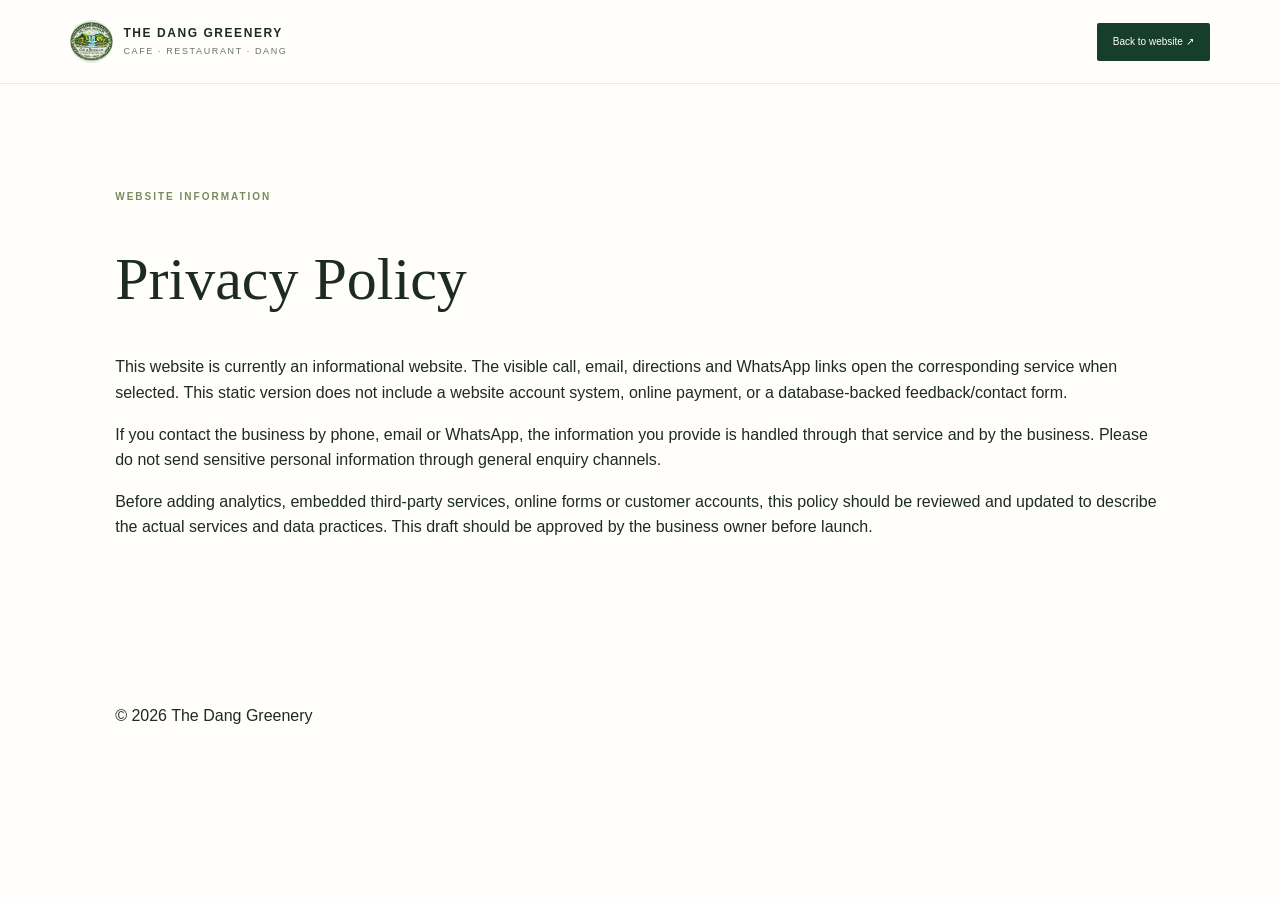
<file: privacy.html>
<!doctype html><html lang="en"><head><meta charset="utf-8"><meta name="viewport" content="width=device-width,initial-scale=1"><title>Privacy | The Dang Greenery</title><link rel="icon" type="image/png" href="images/dang-greenery-logo.png"><link rel="stylesheet" href="style.css"></head><body><header class="site-header"><a class="brand" href="index.html"><span class="brand-mark"><img src="images/dang-greenery-logo.png" alt="" /></span><span class="brand-copy"><strong>THE DANG GREENERY</strong><small>CAFE · RESTAURANT · DANG</small></span></a><a class="header-cta" href="index.html">Back to website ↗</a></header><main class="section-pad"><span class="section-label">WEBSITE INFORMATION</span><h1 style="font:500 clamp(38px,5vw,60px) 'Playfair Display',serif">Privacy Policy</h1><p>This website is currently an informational website. The visible call, email, directions and WhatsApp links open the corresponding service when selected. This static version does not include a website account system, online payment, or a database-backed feedback/contact form.</p><p>If you contact the business by phone, email or WhatsApp, the information you provide is handled through that service and by the business. Please do not send sensitive personal information through general enquiry channels.</p><p>Before adding analytics, embedded third-party services, online forms or customer accounts, this policy should be reviewed and updated to describe the actual services and data practices. This draft should be approved by the business owner before launch.</p></main><footer class="footer">© <span id="year"></span> The Dang Greenery</footer><script>document.getElementById('year').textContent=new Date().getFullYear()</script></body></html>
</file>
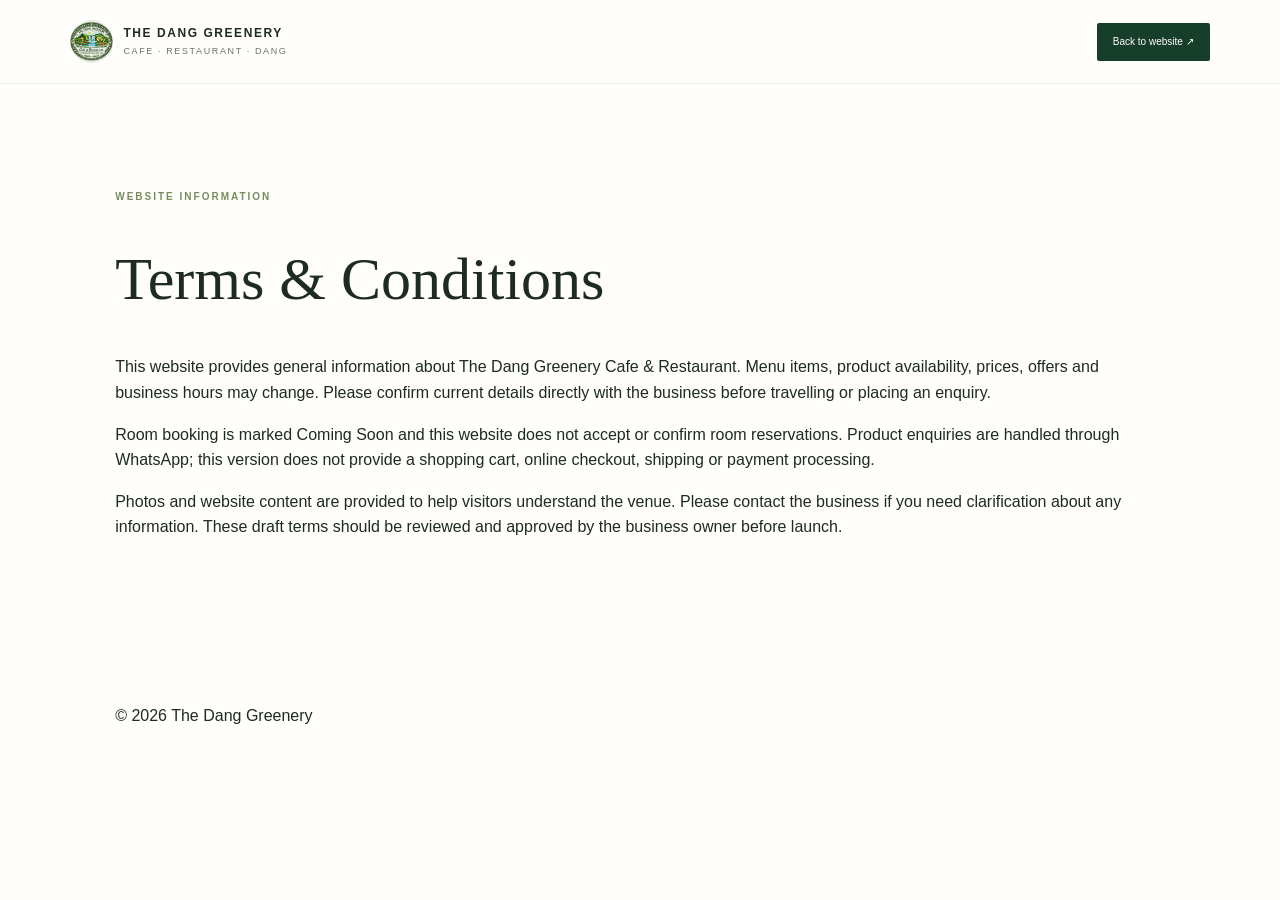
<file: terms.html>
<!doctype html><html lang="en"><head><meta charset="utf-8"><meta name="viewport" content="width=device-width,initial-scale=1"><title>Terms | The Dang Greenery</title><link rel="icon" type="image/png" href="images/dang-greenery-logo.png"><link rel="stylesheet" href="style.css"></head><body><header class="site-header"><a class="brand" href="index.html"><span class="brand-mark"><img src="images/dang-greenery-logo.png" alt="" /></span><span class="brand-copy"><strong>THE DANG GREENERY</strong><small>CAFE · RESTAURANT · DANG</small></span></a><a class="header-cta" href="index.html">Back to website ↗</a></header><main class="section-pad"><span class="section-label">WEBSITE INFORMATION</span><h1 style="font:500 clamp(38px,5vw,60px) 'Playfair Display',serif">Terms & Conditions</h1><p>This website provides general information about The Dang Greenery Cafe & Restaurant. Menu items, product availability, prices, offers and business hours may change. Please confirm current details directly with the business before travelling or placing an enquiry.</p><p>Room booking is marked Coming Soon and this website does not accept or confirm room reservations. Product enquiries are handled through WhatsApp; this version does not provide a shopping cart, online checkout, shipping or payment processing.</p><p>Photos and website content are provided to help visitors understand the venue. Please contact the business if you need clarification about any information. These draft terms should be reviewed and approved by the business owner before launch.</p></main><footer class="footer">© <span id="year"></span> The Dang Greenery</footer><script>document.getElementById('year').textContent=new Date().getFullYear()</script></body></html>
</file>
<file: style.css>
:root{--forest:#173d2b;--forest2:#244f39;--moss:#788b5d;--cream:#f5f3eb;--paper:#fffefa;--ink:#1d2b21;--muted:#687469;--line:#dfe4d9;--gold:#c7a86a;--shadow:0 22px 65px rgba(20,43,28,.12)}
*{box-sizing:border-box}html{scroll-behavior:smooth;scroll-padding-top:90px}body{margin:0;background:var(--paper);color:var(--ink);font-family:"DM Sans",sans-serif;line-height:1.6;transition:background .25s,color .25s}body.dark{--cream:#18241c;--paper:#111a14;--ink:#edf1e9;--muted:#b0b9ae;--line:#344338;--forest:#0f2117;--forest2:#1d3d2b;--shadow:0 22px 65px rgba(0,0,0,.28)}a{color:inherit;text-decoration:none}button{font:inherit;cursor:pointer}.announcement{height:34px;background:var(--forest);color:#f3f3e9;display:flex;align-items:center;justify-content:space-between;padding:0 5.5%;font-size:10px;letter-spacing:.08em}.announcement a{color:#e4d6ae}.site-header{height:84px;display:flex;align-items:center;justify-content:space-between;padding:0 5.5%;background:var(--paper);gap:24px;position:sticky;top:0;z-index:30;border-bottom:1px solid color-mix(in srgb,var(--line) 65%,transparent);backdrop-filter:blur(16px)}.brand{display:flex;align-items:center;gap:10px;flex-shrink:0}.brand-mark{width:43px;height:43px;display:grid;place-items:center;background:#e6ebdf;border-radius:50%;overflow:hidden;flex-shrink:0}.brand-mark img{width:100%;height:100%;object-fit:contain}.brand-copy{display:flex;flex-direction:column;line-height:1.25}.brand-copy strong{font-size:12px;letter-spacing:.13em;font-weight:700}.brand-copy small{font-size:9px;letter-spacing:.18em;color:var(--muted);margin-top:5px}.main-nav{display:flex;align-items:center;gap:clamp(12px,2vw,28px)}.main-nav a{font-size:11px;color:var(--muted);font-weight:600;white-space:nowrap;position:relative;padding:9px 0}.main-nav a:hover,.main-nav a.active{color:var(--ink)}.main-nav a.active:after{content:"";position:absolute;bottom:0;left:0;right:0;height:2px;background:var(--moss)}.header-tools{display:flex;align-items:center;gap:9px}.tool-btn{border:1px solid var(--line);background:transparent;color:var(--ink);height:35px;padding:0 12px;border-radius:24px;font-size:10px;font-weight:700}.theme-btn{width:35px;padding:0;font-size:16px}.header-cta{background:var(--forest);color:#fff;padding:11px 16px;border-radius:2px;font-size:10px;white-space:nowrap}.mobile-menu{display:none;background:none;border:0;color:var(--ink);font-size:24px}
.hero{height:min(740px,calc(100vh - 118px));min-height:570px;position:relative;overflow:hidden;background:#203b2b;color:#fff}.hero-slides,.hero-slide,.hero-slide img,.hero-shade{position:absolute;inset:0;width:100%;height:100%}.hero-slide{opacity:0;transition:opacity 1.15s ease;pointer-events:none}.hero-slide.active{opacity:1}.hero-slide img{object-fit:cover;object-position:center 55%;animation:slowzoom 8s ease-in-out infinite alternate}.hero-shade{background:linear-gradient(90deg,rgba(10,27,17,.78) 0%,rgba(13,31,20,.54) 46%,rgba(10,27,17,.14) 100%),linear-gradient(0deg,rgba(9,26,16,.52),transparent 28%)}@keyframes slowzoom{from{transform:scale(1)}to{transform:scale(1.055)}}.hero-content{position:absolute;left:10%;top:50%;transform:translateY(-48%);max-width:690px;width:80%;z-index:2}.eyebrow,.section-label{font-size:10px;font-weight:700;letter-spacing:.2em;display:flex;align-items:center;gap:12px}.eyebrow-line{width:35px;height:1px;background:#d8c59a}.hero h1,.section-heading h2,.intro h2,.menu-copy h2,.stay-copy h2,.contact-heading h2{font-family:"Playfair Display",serif;font-weight:500;letter-spacing:-.035em}.hero h1{font-size:clamp(46px,6.5vw,86px);line-height:1.06;margin:23px 0 19px;max-width:760px}.hero h1 em,.section-heading h2 em,.intro h2 em,.menu-copy h2 em,.stay-copy h2 em,.contact-heading h2 em{font-weight:500;color:#b8c99c}.hero-content>p{font-size:14px;color:#e4e9df;max-width:460px;line-height:1.9;margin-bottom:28px}.hero-actions{display:flex;gap:12px;flex-wrap:wrap}.btn{display:inline-flex;align-items:center;justify-content:center;gap:20px;padding:14px 20px;font-size:11px;font-weight:700;border:1px solid transparent;transition:transform .2s,background .2s;min-height:46px}.btn:hover{transform:translateY(-2px)}.btn-light{background:#f4f1e8;color:#20382a}.btn-outline-light{border-color:rgba(255,255,255,.6);color:#fff;background:rgba(255,255,255,.05)}.btn-dark{background:var(--forest);color:#fff}.hero-bottom{position:absolute;bottom:25px;left:5.5%;right:5.5%;z-index:3;display:flex;align-items:center;justify-content:space-between}.hero-location{display:flex;align-items:center;gap:11px}.pin{font-size:23px}.hero-location b,.hero-location small{display:block}.hero-location b{font-size:11px}.hero-location small{font-size:10px;color:#d2dacf}.slide-controls{display:flex;align-items:center;gap:18px}.slide-count{font-size:11px;color:#dce2d8}.slide-count b{font-size:17px;color:#fff}.slide-count i{font-style:normal;padding:0 5px;color:#a6b4a6}.slide-dots{display:flex;gap:6px}.slide-dots button{width:23px;height:3px;border:0;background:rgba(255,255,255,.4);padding:0}.slide-dots button.active{background:#fff}.pause-btn{background:none;color:#fff;border:1px solid rgba(255,255,255,.5);width:30px;height:30px;border-radius:50%;font-size:11px}
.section-pad{padding:105px 9%}.intro{background:var(--cream)}.intro-kicker{display:flex;align-items:center;gap:13px;color:var(--moss);font-size:10px;letter-spacing:.2em;font-weight:700}.section-index{font-family:"Playfair Display",serif;font-size:18px;color:var(--ink);letter-spacing:0}.intro-main{display:grid;grid-template-columns:1.25fr .75fr;gap:9%;align-items:end;margin-top:25px}.intro h2,.section-heading h2,.menu-copy h2,.stay-copy h2,.contact-heading h2{font-size:clamp(35px,4.3vw,58px);line-height:1.13;margin:0}.intro h2 em,.section-heading h2 em,.menu-copy h2 em,.stay-copy h2 em,.contact-heading h2 em{color:var(--moss)}.intro-copy p,.section-heading>p,.menu-copy>p,.stay-copy>p,.contact-heading>p{font-size:13px;color:var(--muted);line-height:1.95;margin:0 0 18px}.text-link{font-size:11px;font-weight:700;border-bottom:1px solid var(--moss);padding-bottom:7px;display:inline-flex;gap:20px}.text-link b{color:var(--moss)}.values-row{display:grid;grid-template-columns:repeat(3,1fr);border-top:1px solid var(--line);margin-top:65px;padding-top:22px;gap:20px}.values-row div{display:flex;align-items:center;gap:13px}.values-row span{font-size:10px;color:var(--moss)}.values-row b{font-size:11px}
.experience-cards{background:var(--paper)}.section-heading{display:flex;align-items:end;justify-content:space-between;gap:50px;margin-bottom:36px}.section-label{color:var(--moss);margin-bottom:15px}.section-heading>p{max-width:340px;margin:0 0 5px}.feature-grid{display:grid;grid-template-columns:1.1fr 1fr 1fr;grid-template-rows:265px 265px;gap:15px}.feature-card{position:relative;overflow:hidden;background:#283e2d;color:white;min-width:0}.feature-card:first-child{grid-row:span 2}.feature-card img{position:absolute;inset:0;width:100%;height:100%;object-fit:cover;transition:transform .6s}.feature-card:hover img{transform:scale(1.05)}.feature-card:after{content:"";position:absolute;inset:0;background:linear-gradient(0deg,rgba(8,25,15,.83),rgba(8,25,15,.05) 70%)}.card-number{position:absolute;z-index:1;top:18px;left:20px;font-size:9px;letter-spacing:.16em}.feature-info{position:absolute;z-index:2;bottom:23px;left:22px;right:20px}.feature-info>span{font-size:10px;color:#e2e7dc}.feature-info h3{font-family:"Playfair Display",serif;font-weight:500;font-size:29px;margin:5px 0 0}.circle-arrow{position:absolute;right:0;bottom:0;width:34px;height:34px;border:1px solid rgba(255,255,255,.6);border-radius:50%;display:grid;place-items:center;font-size:15px}.coming-tag{display:inline-block;font-size:8px;letter-spacing:.14em;margin-top:8px;border:1px solid rgba(255,255,255,.55);padding:4px 7px}
.menu-section{background:var(--cream);display:grid;grid-template-columns:1fr 1fr;gap:9%;align-items:center}.menu-image{position:relative;min-height:530px}.menu-image>img{width:100%;height:530px;object-fit:cover;display:block}.image-note{position:absolute;bottom:-18px;right:-18px;background:var(--forest);color:#fff;padding:25px 28px;max-width:260px}.image-note span,.product-banner-copy>span{font-size:9px;letter-spacing:.17em;color:#c9d6b7;display:block;margin-bottom:10px}.image-note b{font-family:"Playfair Display",serif;font-size:23px;font-weight:500;line-height:1.3}.menu-copy h2{margin-bottom:22px}.menu-points{margin:26px 0 30px;border-top:1px solid var(--line)}.menu-points>div{display:flex;align-items:center;gap:15px;padding:15px 0;border-bottom:1px solid var(--line)}.menu-points>div>span{color:var(--moss);font-size:19px}.menu-points b,.menu-points small{display:block}.menu-points b{font-size:12px}.menu-points small{font-size:11px;color:var(--muted);margin-top:4px}.fine-print{font-size:10px;color:var(--muted);margin-top:12px}
.products-section{background:var(--paper)}.product-banner{position:relative;min-height:370px;overflow:hidden;background:#183c29;color:#fff}.product-banner>img{position:absolute;inset:0;width:100%;height:100%;object-fit:cover;opacity:.52}.product-banner:after{content:"";position:absolute;inset:0;background:linear-gradient(90deg,rgba(10,31,19,.94),rgba(10,31,19,.42))}.product-banner-copy{position:relative;z-index:1;max-width:570px;padding:58px}.product-banner-copy h3{font:500 clamp(32px,4vw,48px)/1.15 "Playfair Display",serif;margin:0 0 15px}.product-banner-copy p{font-size:12px;color:#e0e7da;line-height:2;margin:0 0 22px}
.stay-section{background:var(--cream);display:grid;grid-template-columns:1fr .8fr;gap:10%;align-items:center}.stay-photo{position:relative}.stay-photo img{width:100%;height:390px;object-fit:cover;display:block}.stay-stamp{position:absolute;right:-22px;bottom:-20px;background:#e7e7d7;color:var(--forest);border-radius:50%;width:100px;height:100px;display:grid;place-content:center;text-align:center;font-size:10px;font-weight:700;letter-spacing:.12em;line-height:1.45;transform:rotate(8deg)}.stay-copy h2{margin-bottom:22px}.status-pill{display:inline-flex;align-items:center;gap:9px;border:1px solid var(--line);padding:10px 13px;font-size:10px;color:var(--muted);margin-top:7px}.status-pill i{width:7px;height:7px;border-radius:50%;background:#c6a56a}
.gallery-section{background:var(--paper)}.gallery-grid{display:grid;grid-template-columns:1.25fr 1fr 1fr;grid-template-rows:210px 210px;gap:13px}.gallery-item{position:relative;overflow:hidden;border:0;padding:0;background:#203c2a;color:#fff;text-align:left}.gallery-item.gallery-wide{grid-row:span 2}.gallery-item img{width:100%;height:100%;object-fit:cover;display:block;transition:transform .6s}.gallery-item:hover img{transform:scale(1.06)}.gallery-item:after{content:"";position:absolute;inset:0;background:linear-gradient(0deg,rgba(7,22,13,.65),transparent 50%)}.gallery-item span{position:absolute;z-index:1;bottom:17px;left:17px;font-size:9px;letter-spacing:.14em}
.contact-section{background:var(--forest);color:#f3f4ed}.contact-heading{max-width:720px}.contact-heading .section-label{color:#b6c9a0}.contact-heading h2 em{color:#c5d3ad}.contact-heading>p{color:#d0d8cd;max-width:480px;margin-top:20px}.contact-grid{display:grid;grid-template-columns:1fr 1fr 1fr;border-top:1px solid rgba(255,255,255,.2);margin-top:45px}.contact-detail{padding:30px 28px 10px 0;border-right:1px solid rgba(255,255,255,.2);margin-right:28px}.contact-detail:last-child{border:0;margin-right:0}.contact-icon{font-size:23px;color:#c3d1ad;display:block;margin-bottom:20px}.contact-detail>small{font-size:9px;letter-spacing:.16em;color:#c2d0b3}.contact-detail p{font-size:12px;line-height:2;margin:12px 0 15px;color:#f3f4ed}.contact-detail p a:hover{text-decoration:underline}.contact-detail .muted{font-size:9px;letter-spacing:0;color:#bac7b7}.contact-detail .text-link{border-color:#91a982}.contact-actions{display:flex;gap:8px;flex-wrap:wrap}.contact-actions a{font-size:10px;border:1px solid rgba(255,255,255,.45);padding:8px 11px}
.footer{padding:42px 9% 20px;background:var(--paper)}.footer-brand .brand-mark{background:#e6ebdf}.footer>p{font:italic 18px "Playfair Display",serif;color:var(--muted);margin:22px 0}.footer-links{display:flex;gap:24px;flex-wrap:wrap;border-bottom:1px solid var(--line);padding-bottom:25px}.footer-links a,.footer-bottom{font-size:10px;color:var(--muted)}.footer-bottom{display:flex;justify-content:space-between;gap:15px;padding-top:20px}.footer-bottom a{color:var(--ink)}
.lightbox{display:none;position:fixed;inset:0;z-index:100;background:rgba(5,15,8,.93);align-items:center;justify-content:center;padding:5vw}.lightbox.open{display:flex}.lightbox img{max-width:100%;max-height:88vh;object-fit:contain}.lightbox button{position:absolute;top:20px;right:28px;color:white;background:none;border:0;font-size:40px;font-weight:300}
body.dark .brand-mark{background:#e6ebdf}body.dark .stay-stamp{background:#2b3e2d;color:#e4eadc}body.dark .btn-light{background:#e8ecdf}
@media(max-width:1200px){.main-nav{gap:13px}.main-nav a{font-size:10px}.site-header{padding:0 3.5%}.header-cta{display:none}.section-pad{padding:85px 6%}.hero-content{left:7%}}
@media(max-width:920px){.site-header{height:72px}.mobile-menu{display:block;order:3}.main-nav{display:none;position:absolute;left:0;right:0;top:72px;background:var(--paper);padding:16px 6% 22px;box-shadow:var(--shadow);flex-direction:column;align-items:flex-start;gap:4px}.main-nav.open{display:flex}.main-nav a{font-size:13px;width:100%;padding:9px 0}.header-tools{margin-left:auto}.hero{height:690px;min-height:560px}.intro-main{grid-template-columns:1fr;gap:25px}.intro-copy{max-width:560px}.feature-grid{grid-template-rows:240px 240px}.menu-section{gap:6%}.menu-image,.menu-image>img{min-height:440px;height:440px}.stay-section{gap:7%}.gallery-grid{grid-template-rows:180px 180px}}
@media(max-width:620px){.announcement{padding:0 5%;font-size:8px;letter-spacing:.02em}.announcement a{font-size:9px}.site-header{padding:0 5%;gap:10px}.brand-mark{width:33px;height:33px;font-size:16px}.brand-copy strong{font-size:10px;letter-spacing:.08em}.brand-copy small{font-size:7px}.header-tools{gap:5px}.tool-btn{height:31px;padding:0 9px;font-size:9px}.theme-btn{width:31px;padding:0}.hero{height:calc(100svh - 106px);min-height:580px;max-height:760px}.hero-content{left:7%;width:86%;top:43%}.hero h1{font-size:clamp(43px,12vw,62px)}.hero-content>p{font-size:12px;max-width:350px}.hero-actions{gap:8px}.btn{padding:12px 14px;font-size:10px;gap:12px}.hero-bottom{left:6%;right:6%;bottom:18px}.hero-location small{font-size:9px}.slide-controls{gap:9px}.slide-dots{gap:4px}.slide-dots button{width:12px}.slide-count{font-size:9px}.slide-count b{font-size:14px}.pause-btn{width:27px;height:27px}.section-pad{padding:66px 6%}.intro h2,.section-heading h2,.menu-copy h2,.stay-copy h2,.contact-heading h2{font-size:38px}.intro-main{margin-top:22px}.values-row{margin-top:38px;grid-template-columns:1fr;gap:14px}.values-row div{border-bottom:1px solid var(--line);padding-bottom:12px}.section-heading{display:block;margin-bottom:25px}.section-heading>p{margin-top:15px}.feature-grid{grid-template-columns:1fr 1fr;grid-template-rows:280px 220px 220px;gap:10px}.feature-card:first-child{grid-row:span 1;grid-column:span 2}.feature-info{left:14px;right:12px;bottom:15px}.feature-info h3{font-size:24px}.feature-info>span{font-size:9px}.card-number{left:14px;top:13px;font-size:8px}.circle-arrow{width:28px;height:28px}.menu-section{grid-template-columns:1fr;gap:45px}.menu-image,.menu-image>img{height:350px;min-height:350px}.image-note{right:-6px;bottom:-15px;padding:17px 19px;max-width:210px}.image-note b{font-size:20px}.menu-copy h2{font-size:39px}.product-banner{min-height:410px}.product-banner-copy{padding:40px 25px}.product-banner-copy h3{font-size:38px}.stay-section{grid-template-columns:1fr;gap:45px}.stay-photo img{height:300px}.stay-stamp{width:83px;height:83px;right:-9px;bottom:-12px;font-size:9px}.gallery-grid{grid-template-columns:1fr 1fr;grid-template-rows:230px 160px 160px;gap:9px}.gallery-item.gallery-wide{grid-row:span 1;grid-column:span 2}.gallery-item span{left:12px;bottom:12px;font-size:8px}.contact-grid{grid-template-columns:1fr;margin-top:30px}.contact-detail{padding:24px 0;border-right:0;border-bottom:1px solid rgba(255,255,255,.2);margin-right:0}.contact-detail:last-child{padding-bottom:0}.contact-icon{margin-bottom:10px}.footer{padding:35px 6% 18px}.footer>p{font-size:16px}.footer-links{gap:16px}.footer-bottom{flex-direction:column;gap:8px}.slide-dots button{width:10px}}
@media(prefers-reduced-motion:reduce){*,*:before,*:after{scroll-behavior:auto!important;animation:none!important;transition:none!important}}

/* Three downloadable menu categories */
.menu-library{display:block}.menu-library-heading{max-width:760px;margin-bottom:36px}.menu-library-heading h2{font:500 clamp(36px,4.3vw,58px)/1.13 "Playfair Display",serif;letter-spacing:-.035em;margin:0 0 14px}.menu-library-heading h2 em{color:var(--moss)}.menu-library-heading>p{font-size:13px;line-height:1.9;color:var(--muted);max-width:550px}.menu-choice-grid{display:grid;grid-template-columns:repeat(3,minmax(0,1fr));gap:18px}.menu-choice{border:1px solid var(--line);background:var(--paper);overflow:hidden;box-shadow:0 12px 35px rgba(20,43,28,.06)}.menu-choice>img{width:100%;height:230px;object-fit:cover;object-position:top;display:block;background:var(--cream)}.menu-choice-body{padding:22px}.menu-choice-body>span{font-size:9px;letter-spacing:.15em;color:var(--moss);font-weight:700}.menu-choice h3{font:500 28px "Playfair Display",serif;margin:7px 0}.menu-choice p{font-size:11px;color:var(--muted);min-height:35px}.menu-choice-actions{display:flex;flex-wrap:wrap;gap:8px;margin-top:18px}.menu-choice-actions a{font-size:10px;font-weight:700;border:1px solid var(--line);padding:9px 10px}.menu-choice-actions a:hover{background:var(--forest);color:white;border-color:var(--forest)}.menu-choice-actions .menu-download{background:var(--forest);color:white;border-color:var(--forest)}.menu-demo-note{font-size:10px;color:var(--muted);margin-top:22px}
@media(max-width:850px){.menu-choice-grid{grid-template-columns:1fr 1fr}.menu-choice:last-child{grid-column:1/-1}.menu-choice:last-child>img{height:250px}}
@media(max-width:560px){.menu-choice-grid{grid-template-columns:1fr}.menu-choice:last-child{grid-column:auto}.menu-choice>img{height:250px}.menu-choice-actions a{flex:1;text-align:center}}

/* WhatsApp-order product catalogue */
.product-catalog-grid{display:grid;grid-template-columns:repeat(4,minmax(0,1fr));gap:16px}.product-card{background:var(--paper);border:1px solid var(--line);min-width:0;overflow:hidden;box-shadow:0 12px 35px rgba(20,43,28,.06);transition:transform .2s,box-shadow .2s}.product-card:hover{transform:translateY(-4px);box-shadow:var(--shadow)}.product-photo{height:220px;position:relative;overflow:hidden;background:var(--cream)}.product-photo img{width:100%;height:100%;object-fit:cover;display:block;transition:transform .45s}.product-card:hover .product-photo img{transform:scale(1.04)}.product-category{position:absolute;left:12px;bottom:12px;background:rgba(23,61,43,.92);color:white;font-size:8px;letter-spacing:.13em;padding:7px 9px}.product-card-body{padding:18px}.product-card h3{font:500 22px/1.2 "Playfair Display",serif;margin:0 0 9px}.product-card p{font-size:10px;line-height:1.7;color:var(--muted);min-height:50px;margin:0 0 17px}.whatsapp-order{display:flex;align-items:center;gap:8px;background:#1d6b43;color:#fff;padding:11px 12px;font-size:10px;font-weight:700;min-height:42px}.whatsapp-order>span:first-child{font-size:15px}.whatsapp-order b{margin-left:auto;font-size:14px}.whatsapp-order:hover{background:#155435}
@media(max-width:1000px){.product-catalog-grid{grid-template-columns:repeat(2,minmax(0,1fr))}}
@media(max-width:560px){.product-catalog-grid{grid-template-columns:1fr 1fr;gap:10px}.product-photo{height:150px}.product-card-body{padding:12px}.product-card h3{font-size:18px}.product-card p{font-size:9px;min-height:65px}.whatsapp-order{font-size:9px;gap:5px;padding:9px 8px}.product-category{font-size:7px;left:7px;bottom:7px;padding:5px 6px}}

/* Product story and benefit panel */
.product-benefit-strip{display:flex;gap:12px;align-items:flex-start;margin-top:22px;padding:16px 18px;border-left:2px solid var(--moss);background:var(--cream);max-width:600px}.product-benefit-strip>span{color:var(--moss);font-size:20px;line-height:1}.product-benefit-strip b,.product-benefit-strip small{display:block}.product-benefit-strip b{font:500 17px/1.3 "Playfair Display",serif}.product-benefit-strip small{font-size:10px;line-height:1.7;color:var(--muted);margin-top:5px}.product-story-panel{display:grid;grid-template-columns:.9fr 1.1fr;margin:28px 0 30px;background:var(--cream);border:1px solid var(--line);overflow:hidden}.product-story-photo{min-height:310px;position:relative;background:var(--forest)}.product-story-photo img{position:absolute;width:100%;height:100%;object-fit:cover;inset:0}.product-story-photo:after{content:"";position:absolute;inset:0;background:linear-gradient(0deg,rgba(12,34,21,.58),transparent 65%)}.product-story-photo>span{position:absolute;z-index:1;bottom:18px;left:20px;color:white;font-size:9px;letter-spacing:.17em}.product-story-copy{padding:30px 34px;align-self:center}.product-story-copy .section-label{margin-bottom:9px}.product-story-copy h3{font:500 clamp(27px,3vw,38px)/1.15 "Playfair Display",serif;margin:0 0 14px}.product-story-copy h3 em{color:var(--moss)}.product-story-copy ul{padding-left:18px;margin:0 0 18px;color:var(--muted);font-size:11px;line-height:1.8}.product-story-copy li{padding:3px 0}.story-whatsapp{display:inline-flex;align-items:center;gap:22px;background:var(--forest);color:white;padding:12px 15px;font-size:10px;font-weight:700}.story-whatsapp:hover{background:var(--forest2)}
@media(max-width:700px){.product-story-panel{grid-template-columns:1fr}.product-story-photo{min-height:220px}.product-story-copy{padding:24px 20px}.product-benefit-strip{padding:13px}.product-benefit-strip b{font-size:15px}}

/* Stay section photo slideshow */
.stay-slideshow{overflow:hidden;background:#1e3024}
.stay-slideshow .stay-slide{position:absolute;inset:0;width:100%;height:100%;object-fit:cover;opacity:0;transition:opacity .8s ease}
.stay-slideshow .stay-slide.active{opacity:1;position:absolute}
.stay-slideshow{height:390px}
.stay-slide-caption{position:absolute;left:20px;right:20px;bottom:18px;z-index:2;color:#fff;display:flex;flex-direction:column;gap:5px;text-shadow:0 1px 8px rgba(0,0,0,.8)}
.stay-slide-caption span{font-family:Georgia,serif;font-size:clamp(18px,2vw,27px)}
.stay-slide-caption small{font-size:11px;letter-spacing:.04em}
.stay-dots{position:absolute;z-index:3;left:20px;top:18px;display:flex;gap:7px}
.stay-dot{width:9px;height:9px;border-radius:50%;border:1px solid white;background:rgba(255,255,255,.4);padding:0;cursor:pointer}
.stay-dot.active{background:#fff;transform:scale(1.15)}
@media(max-width:700px){.stay-slideshow{height:300px}.stay-stamp{right:8px;bottom:8px;width:76px;height:76px;font-size:9px}.stay-slide-caption{left:14px;right:14px;bottom:14px}}

/* Stay section: placeholder room price until confirmed */
.room-price-tag{display:flex;flex-direction:column;align-items:flex-start;gap:6px;margin-top:18px;padding:15px 18px;border:1px solid var(--line);max-width:250px;background:rgba(255,255,255,.18)}.room-price-tag>span{font-size:9px;font-weight:700;letter-spacing:.18em;color:var(--moss)}.room-price-tag strong{font-family:"Playfair Display",Georgia,serif;font-size:25px;font-weight:500;color:var(--ink);letter-spacing:.03em}.room-price-tag small{font-size:10px;color:var(--muted)}

/* Explore Dang travel directory and enquiry forms */
.explore-section{background:var(--cream)}.explore-heading{margin-bottom:34px}.explore-category-grid{display:grid;grid-template-columns:repeat(4,1fr);gap:12px;margin:28px 0 72px}.explore-category{background:var(--paper);border:1px solid var(--line);padding:23px 20px;min-height:150px;display:flex;flex-direction:column;align-items:flex-start;transition:transform .2s,border-color .2s}.explore-category:hover{transform:translateY(-4px);border-color:var(--moss)}.explore-category>span{font-size:10px;color:var(--moss);letter-spacing:.15em;margin-bottom:18px}.explore-category b{font-family:"Playfair Display",serif;font-size:21px;font-weight:500;line-height:1.2}.explore-category small{font-size:11px;color:var(--muted);margin-top:12px}.explore-subhead{display:flex;justify-content:space-between;align-items:end;gap:24px;margin:0 0 24px}.explore-subhead h3,.travel-service-card h3,.travel-form-intro h3{font-family:"Playfair Display",serif;font-weight:500;font-size:clamp(27px,3vw,39px);letter-spacing:-.03em;line-height:1.15;margin:12px 0}.explore-subhead>p{max-width:390px;color:var(--muted);font-size:12px;margin:0}.tourist-grid{display:grid;grid-template-columns:repeat(2,minmax(0,1fr));gap:18px}.tourist-card{background:var(--paper);border:1px solid var(--line);overflow:hidden;display:grid;grid-template-columns:38% 1fr;min-height:300px}.tourist-card>img{width:100%;height:100%;min-height:300px;object-fit:cover}.tourist-card-body{padding:22px;display:flex;flex-direction:column;align-items:flex-start}.tourist-type{font-size:9px;text-transform:uppercase;letter-spacing:.15em;color:var(--moss);font-weight:700}.tourist-card h4{font-family:"Playfair Display",serif;font-size:25px;line-height:1.1;font-weight:500;margin:10px 0}.tourist-card p{font-size:11px;color:var(--muted);line-height:1.7;margin:0 0 16px}.route-meta{display:grid;grid-template-columns:1fr 1fr;gap:10px;width:100%;padding:12px 0;border-top:1px solid var(--line);border-bottom:1px solid var(--line)}.route-meta span,.tourist-facts span{font-size:10px;color:var(--muted);line-height:1.5}.route-meta b{display:block;color:var(--ink);font-size:10px;margin-bottom:3px}.tourist-facts{display:flex;flex-direction:column;gap:3px;margin:11px 0 17px}.tourist-actions{display:flex;align-items:center;justify-content:space-between;gap:12px;flex-wrap:wrap;width:100%;margin-top:auto}.tourist-actions .text-link{font-size:10px}.mini-map-btn{font-size:10px;padding:9px 11px;background:var(--forest);color:white;white-space:nowrap}.explore-disclaimer{font-size:10px;color:var(--muted);line-height:1.8;margin:18px 0 56px}.travel-services-grid{display:grid;grid-template-columns:1fr 1fr;gap:18px;margin-bottom:48px}.travel-service-card{background:var(--paper);border:1px solid var(--line);padding:clamp(23px,3vw,38px)}.travel-service-card>p,.travel-form-intro>p{font-size:12px;color:var(--muted);line-height:1.8}.travel-service-card ul{padding-left:18px;color:var(--muted);font-size:11px;line-height:1.9;margin:18px 0 25px}.btn-dark{display:inline-flex;justify-content:center;align-items:center;background:var(--forest);color:white;border:0;padding:13px 18px;font-size:11px;min-height:44px}.service-link-list{border-top:1px solid var(--line);margin:20px 0 24px}.service-link-list a{display:flex;justify-content:space-between;align-items:center;padding:14px 0;border-bottom:1px solid var(--line)}.service-link-list b,.service-link-list small{display:block}.service-link-list b{font-size:12px}.service-link-list small{font-size:10px;color:var(--muted);margin-top:3px}.service-link-list strong{color:var(--moss)}.travel-form-wrap{display:grid;grid-template-columns:.75fr 1.25fr;gap:40px;background:var(--paper);border:1px solid var(--line);padding:clamp(24px,4vw,48px)}.travel-form-intro small{display:block;font-size:10px;color:var(--moss);line-height:1.6;margin-top:20px}.travel-form{display:grid;grid-template-columns:1fr 1fr;gap:15px}.travel-form label{display:flex;flex-direction:column;gap:7px;font-size:10px;font-weight:700;color:var(--ink)}.travel-form input,.travel-form select,.travel-form textarea{width:100%;min-height:43px;padding:11px 12px;border:1px solid var(--line);background:var(--paper);color:var(--ink);border-radius:0;font:inherit;font-size:11px;outline-offset:2px}.travel-form textarea{resize:vertical}.travel-form .full-field{grid-column:1/-1}.travel-form button{width:100%;cursor:pointer}.booking-note{font-size:10px;color:var(--muted);line-height:1.8;margin:18px 0 0}
@media(max-width:1100px){.explore-category-grid{grid-template-columns:repeat(2,1fr)}.tourist-card{grid-template-columns:1fr}.tourist-card>img{height:210px;min-height:0}.tourist-card-body{padding:19px}.travel-form-wrap{grid-template-columns:1fr;gap:20px}}
@media(max-width:650px){.explore-category-grid{gap:9px;margin-bottom:48px}.explore-category{padding:16px;min-height:132px}.explore-category b{font-size:18px}.explore-subhead{display:block}.explore-subhead>p{margin-top:12px}.tourist-grid,.travel-services-grid{grid-template-columns:1fr}.tourist-card{grid-template-columns:38% 1fr}.tourist-card>img{height:100%;min-height:0}.tourist-card-body{padding:15px}.tourist-card h4{font-size:21px}.tourist-card p{font-size:10px}.route-meta{grid-template-columns:1fr;gap:7px}.tourist-actions{align-items:flex-start}.travel-form-wrap{padding:20px}.travel-form{grid-template-columns:1fr}.travel-form .full-field{grid-column:auto}}
</file>
